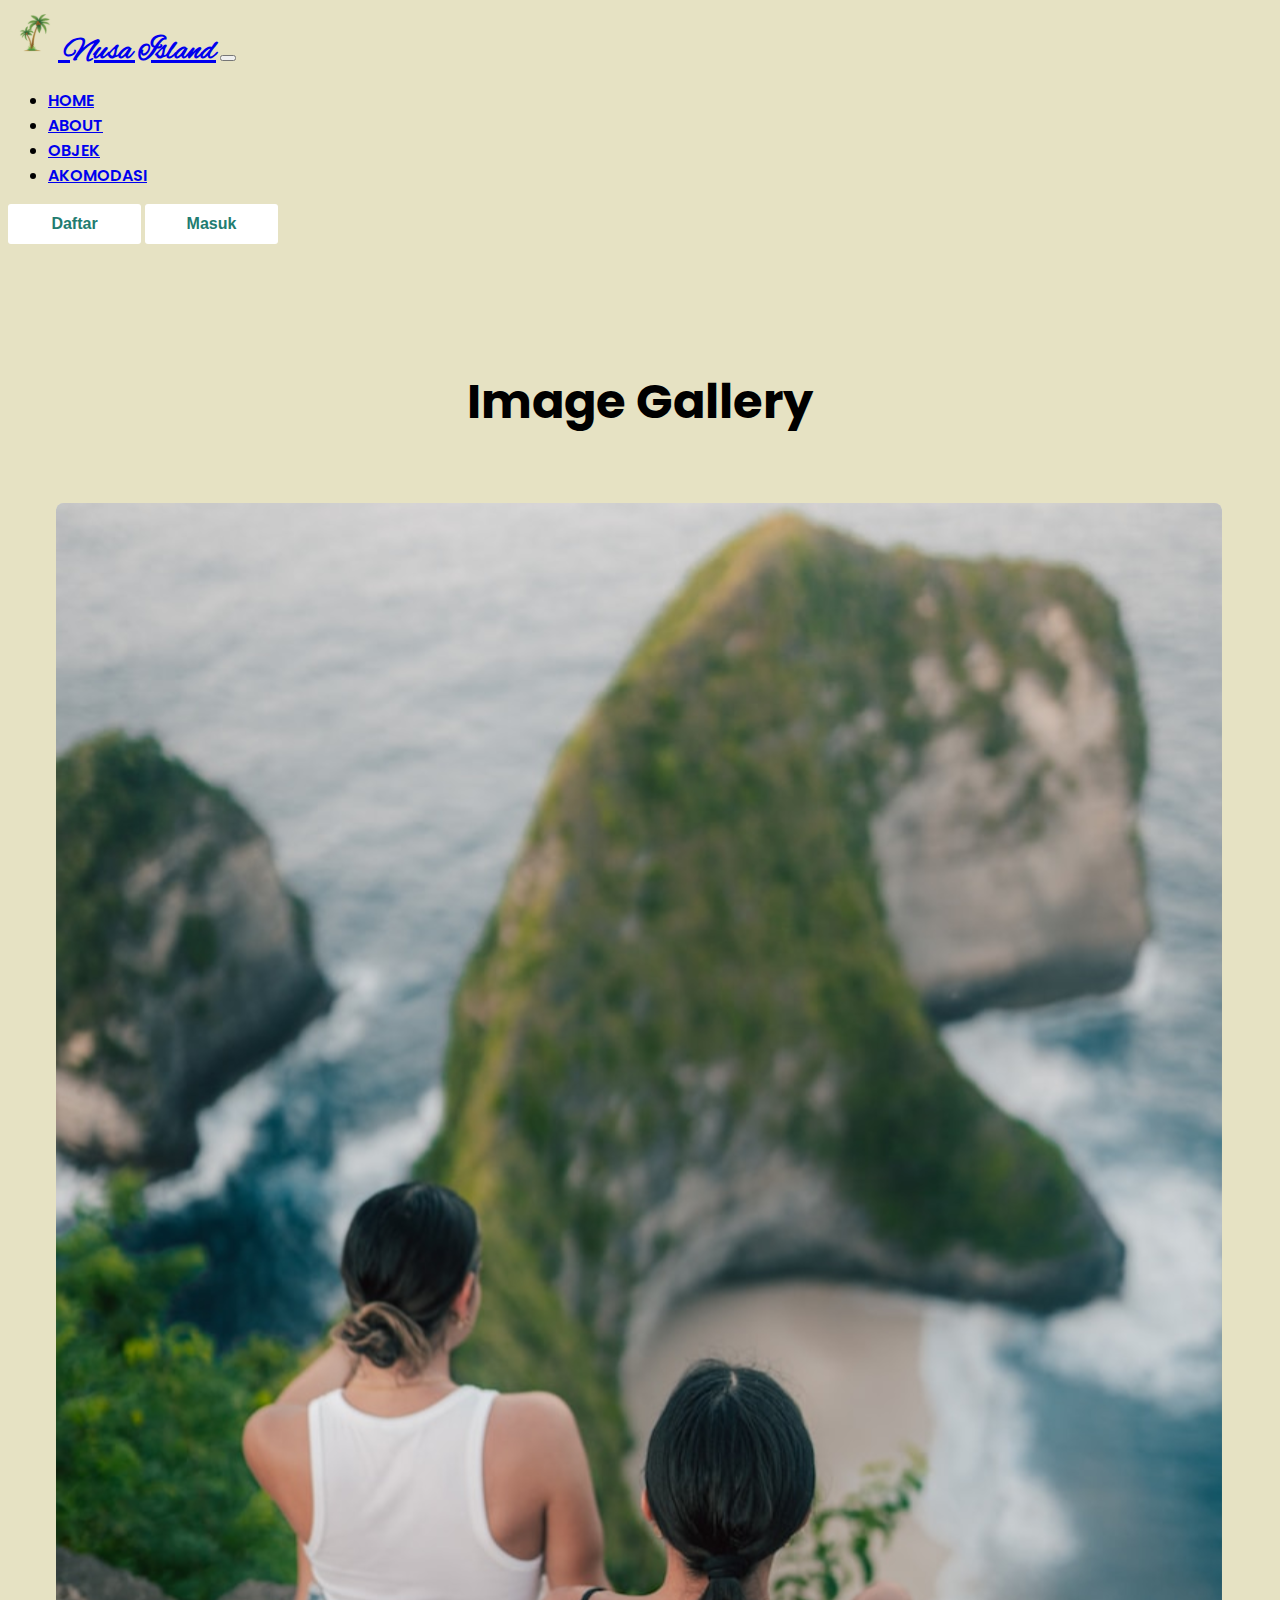
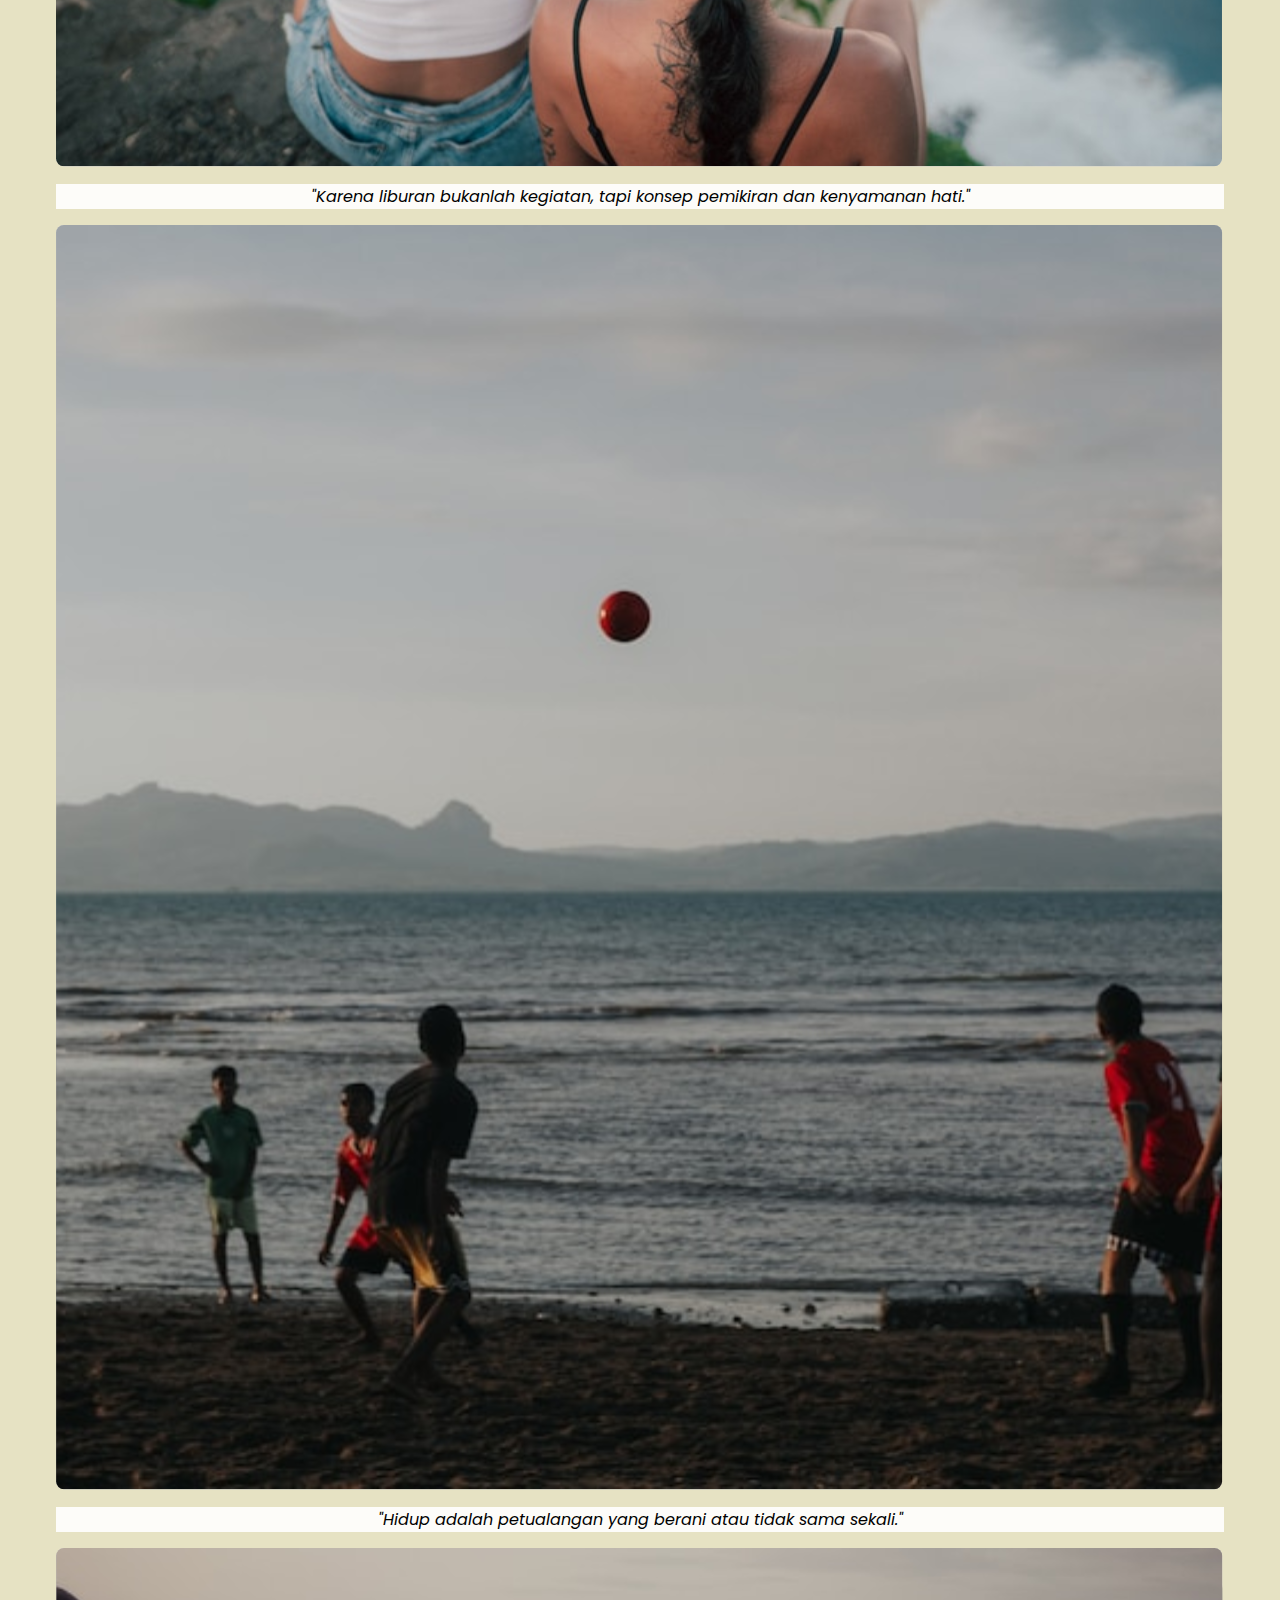
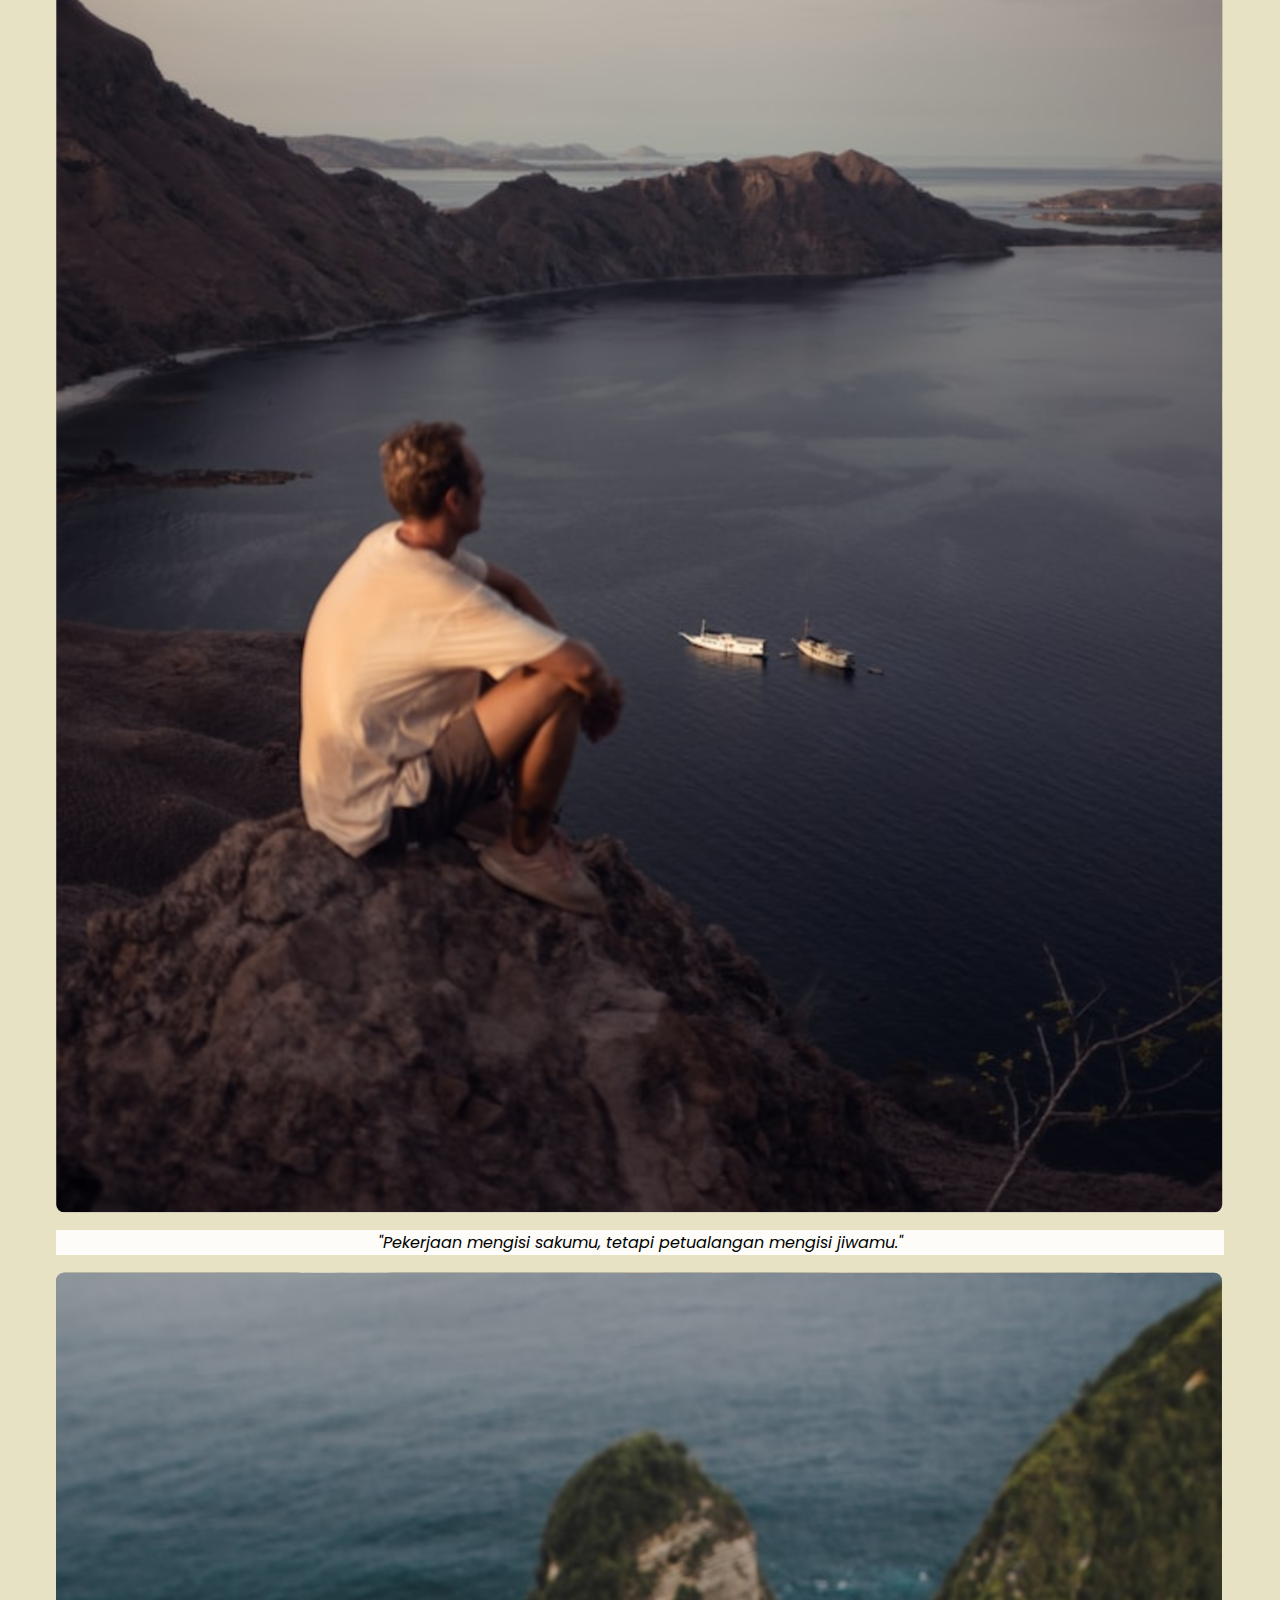
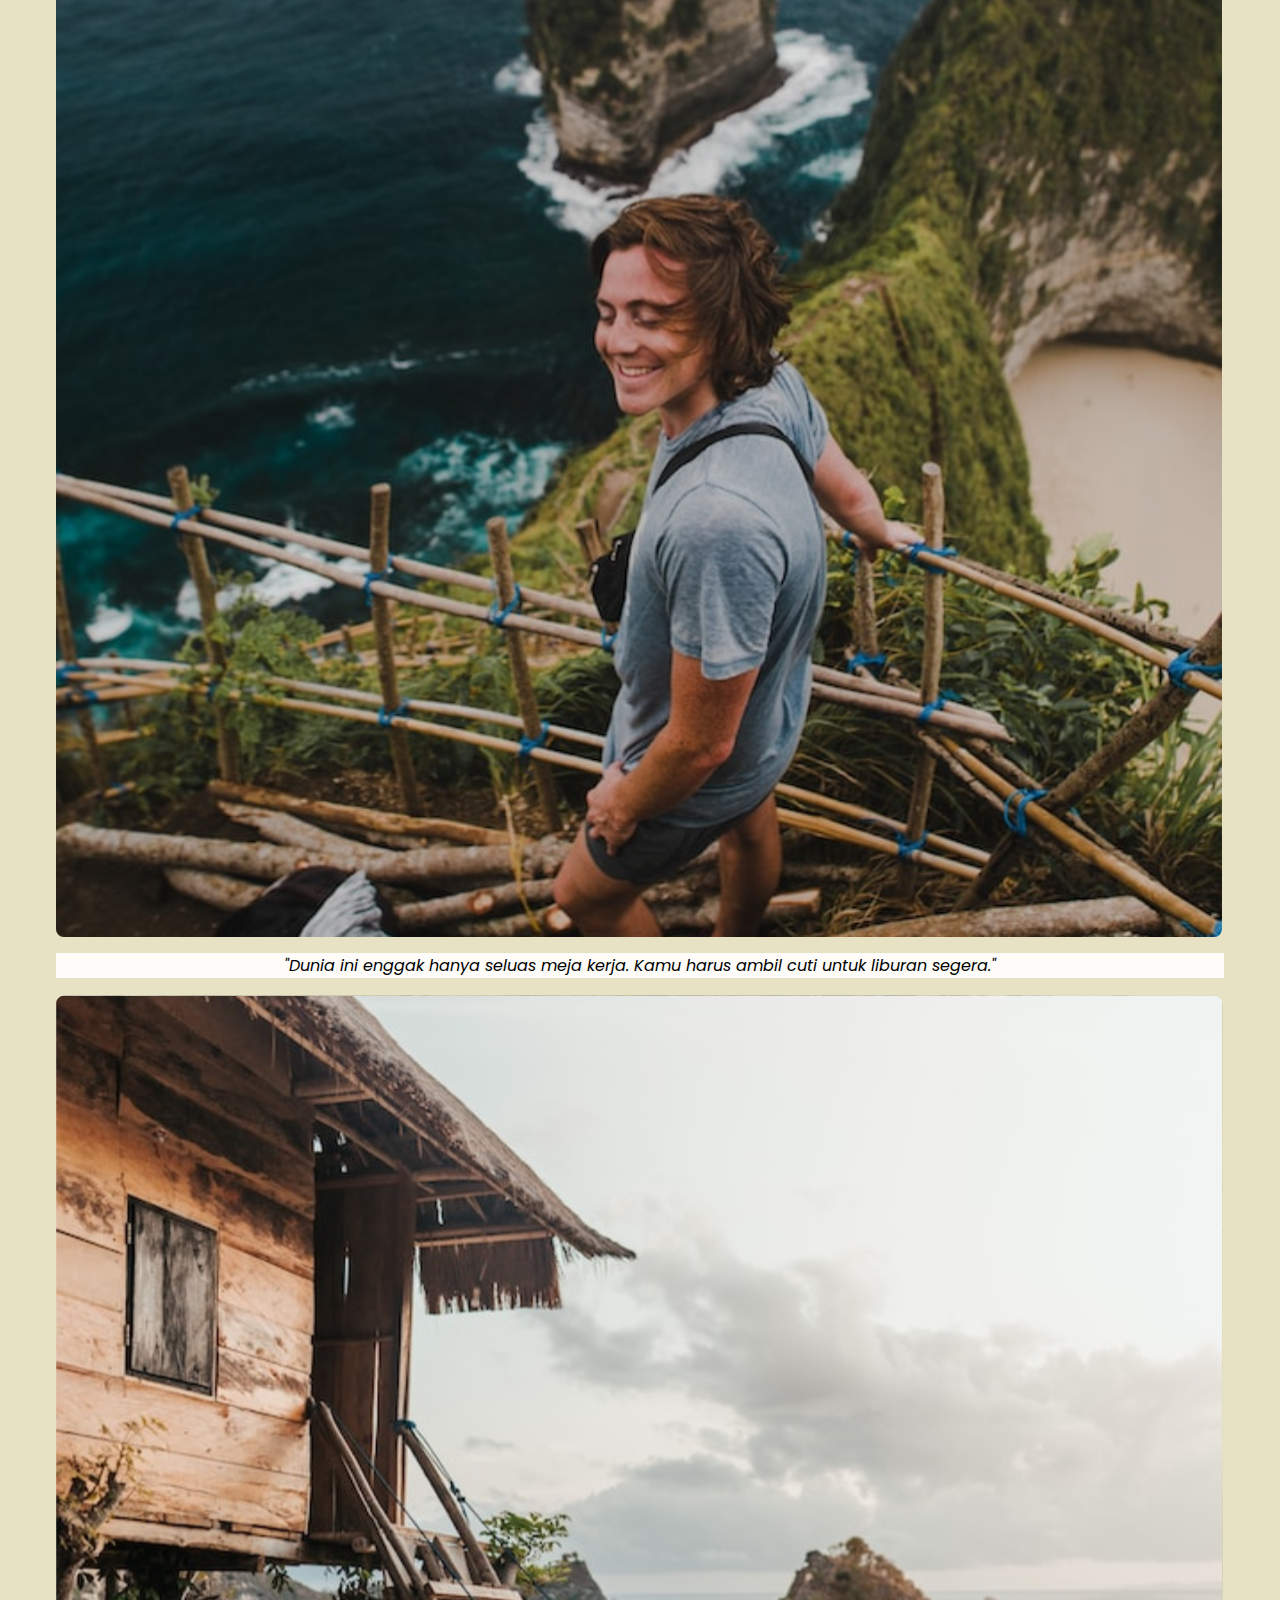
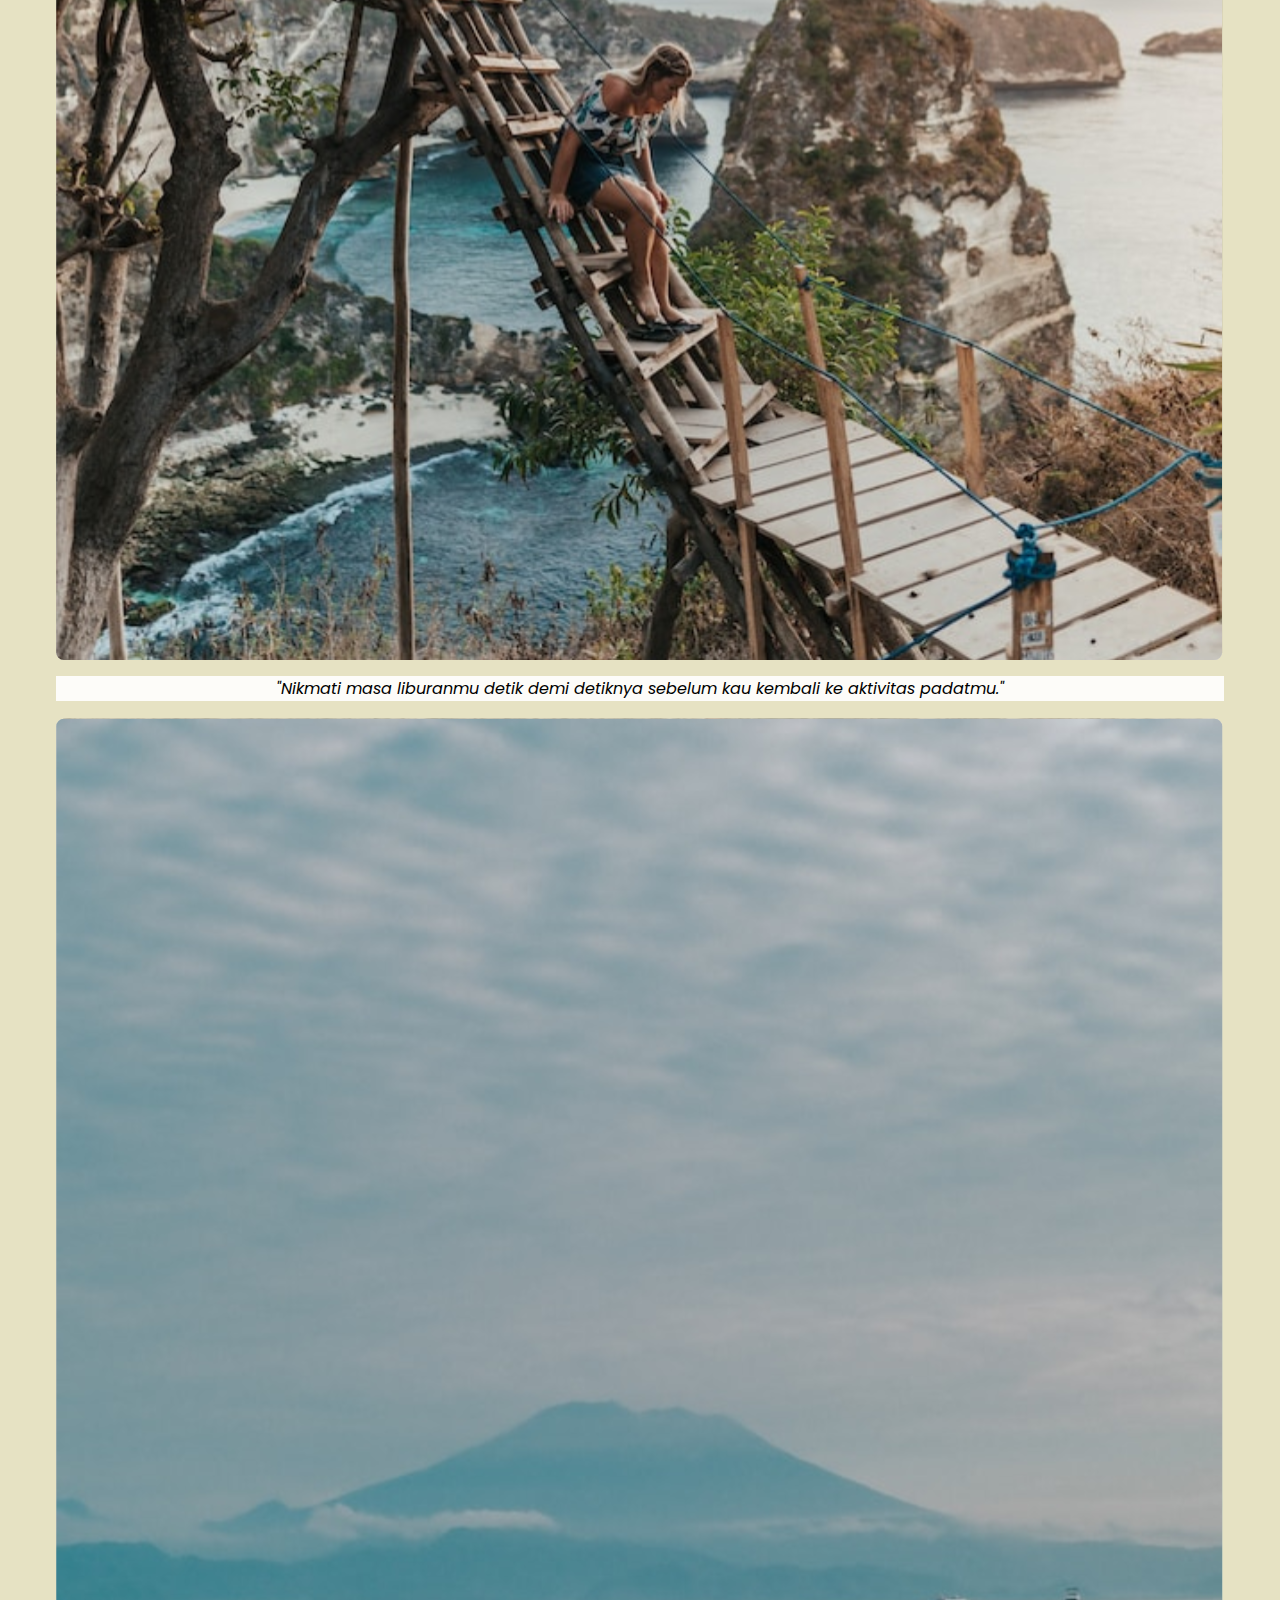
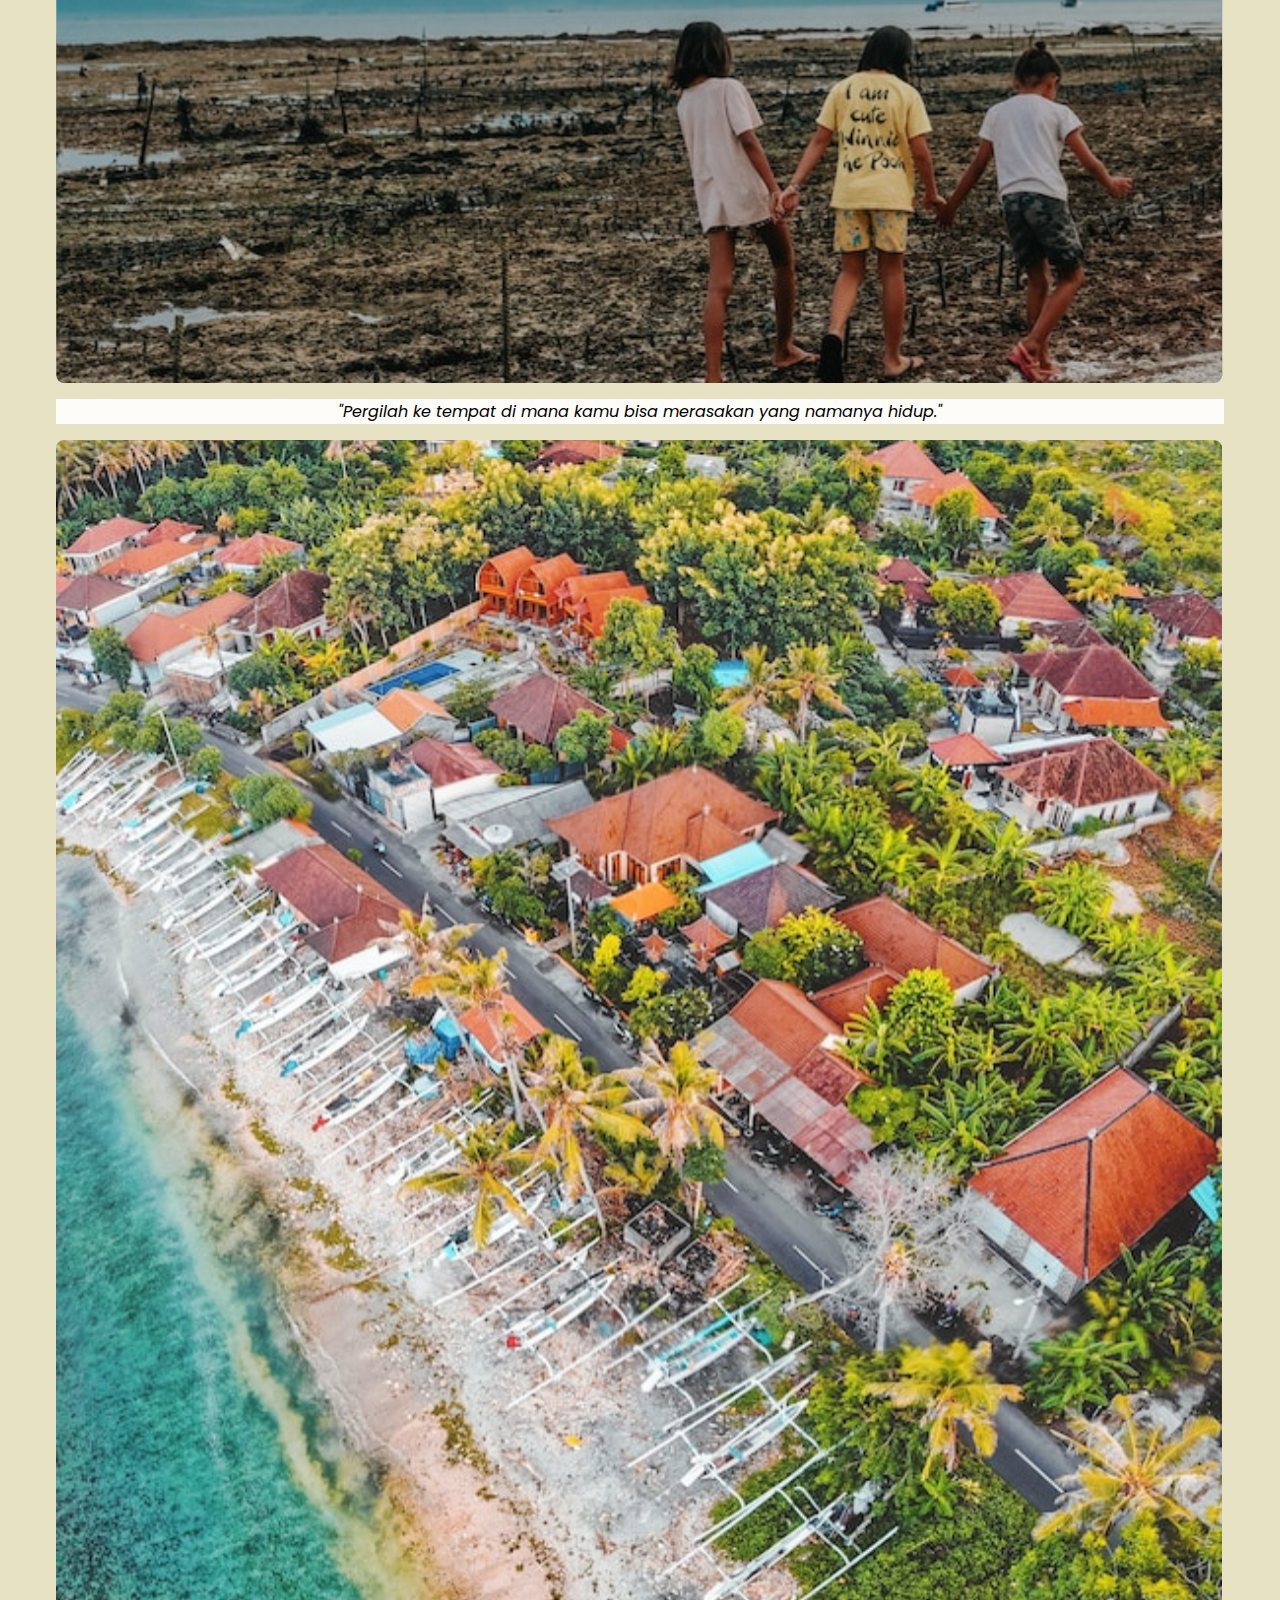
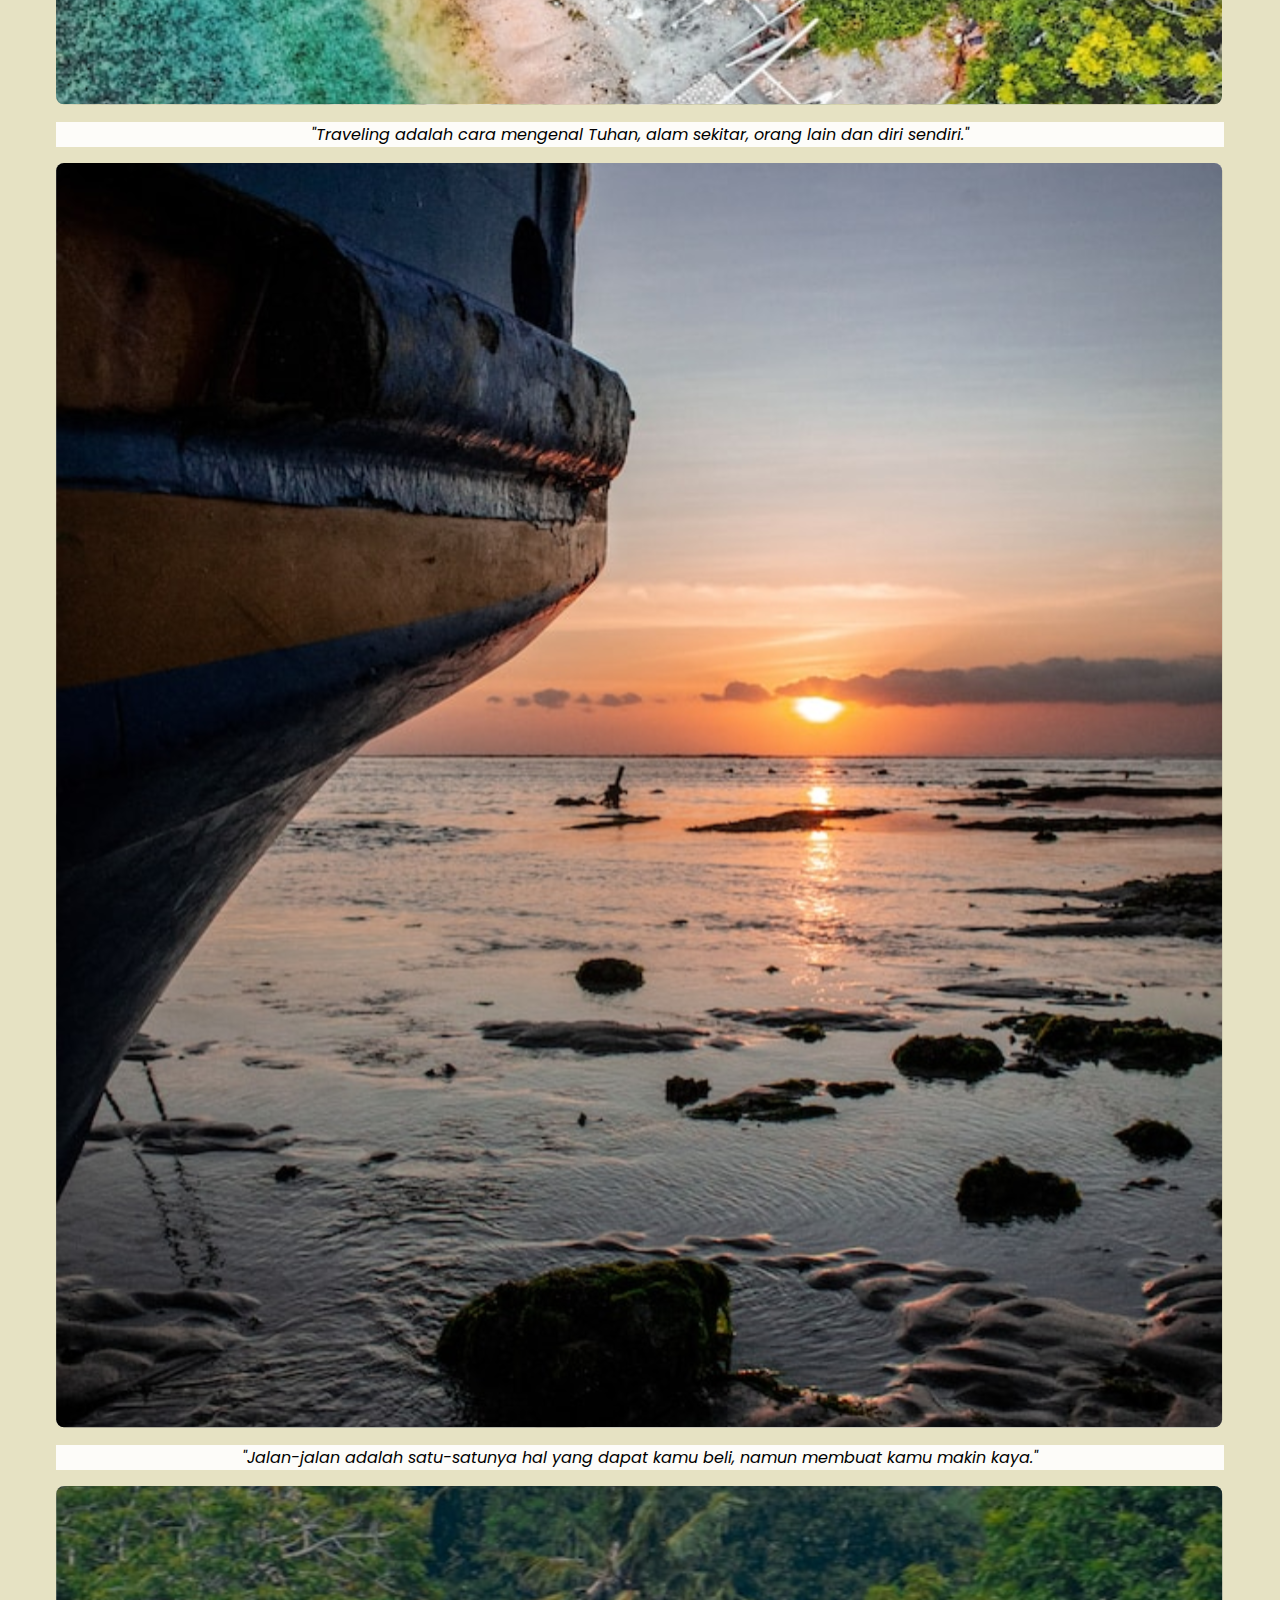
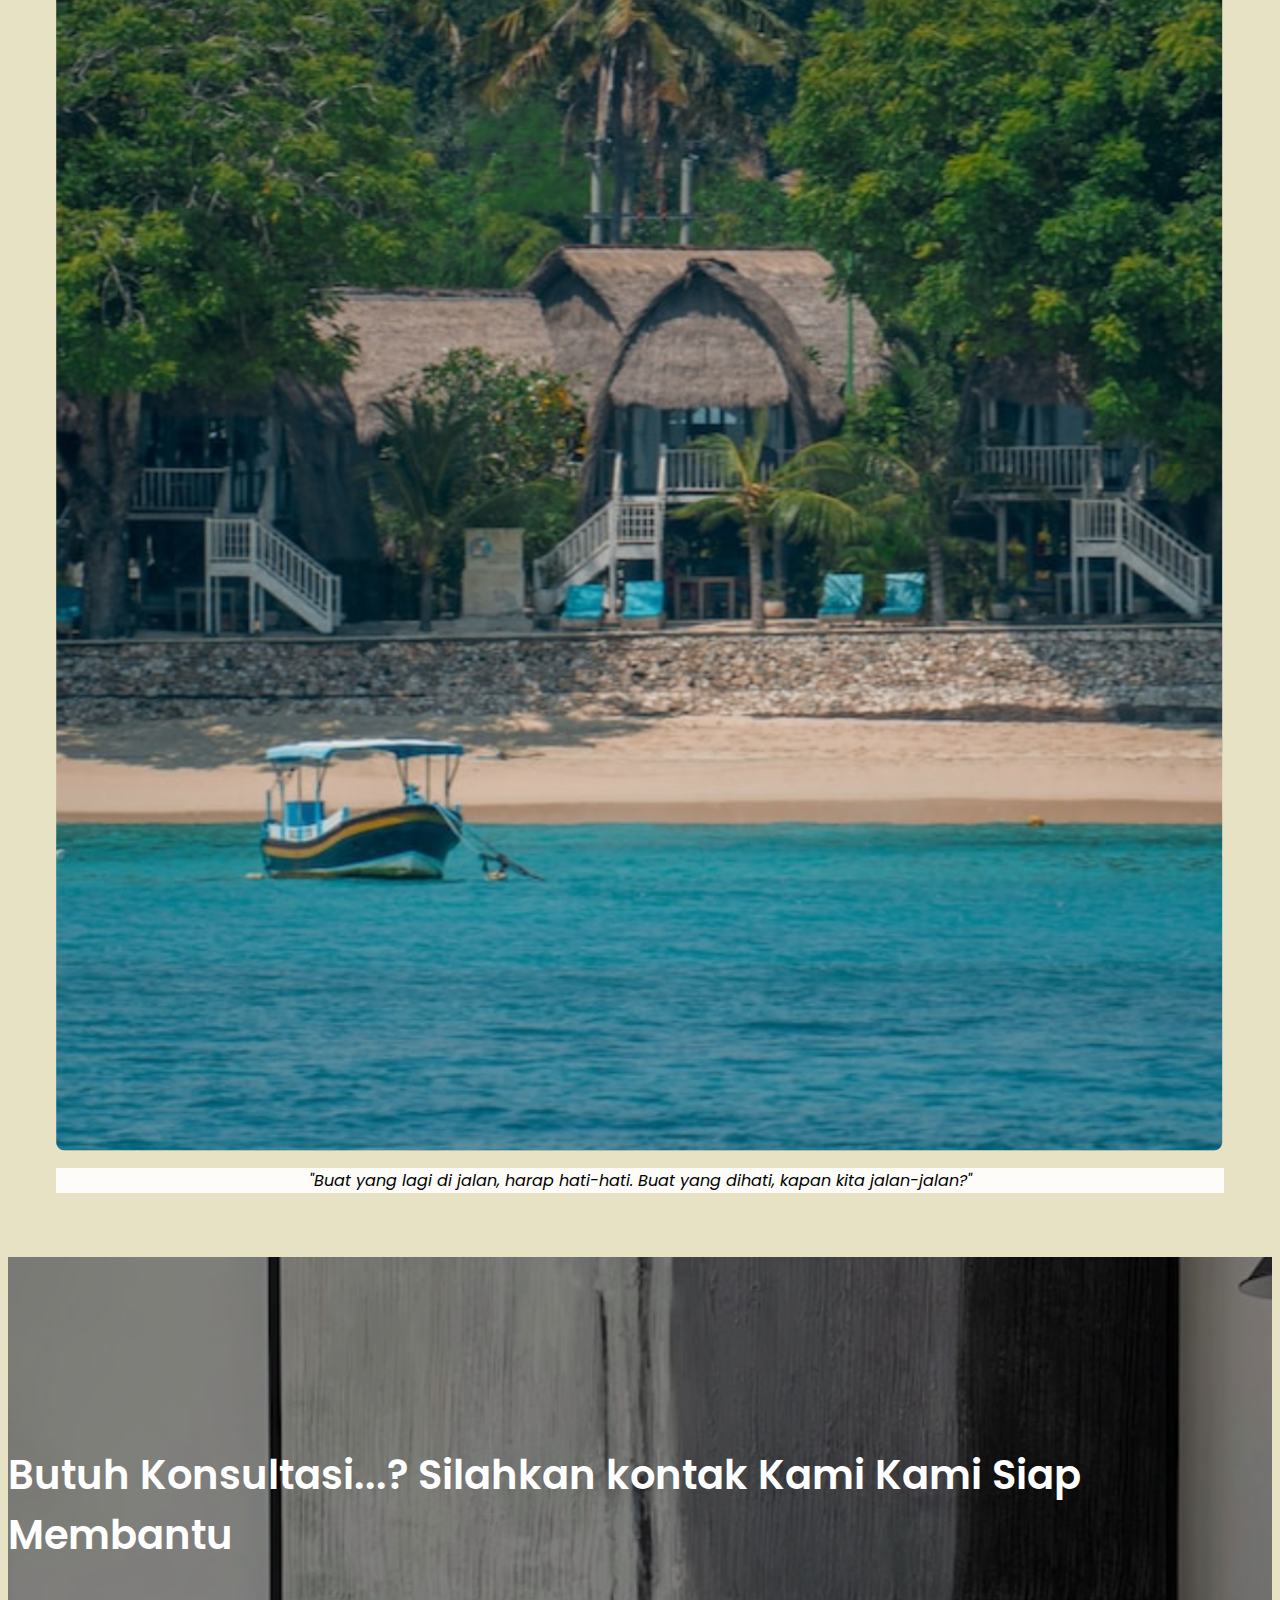
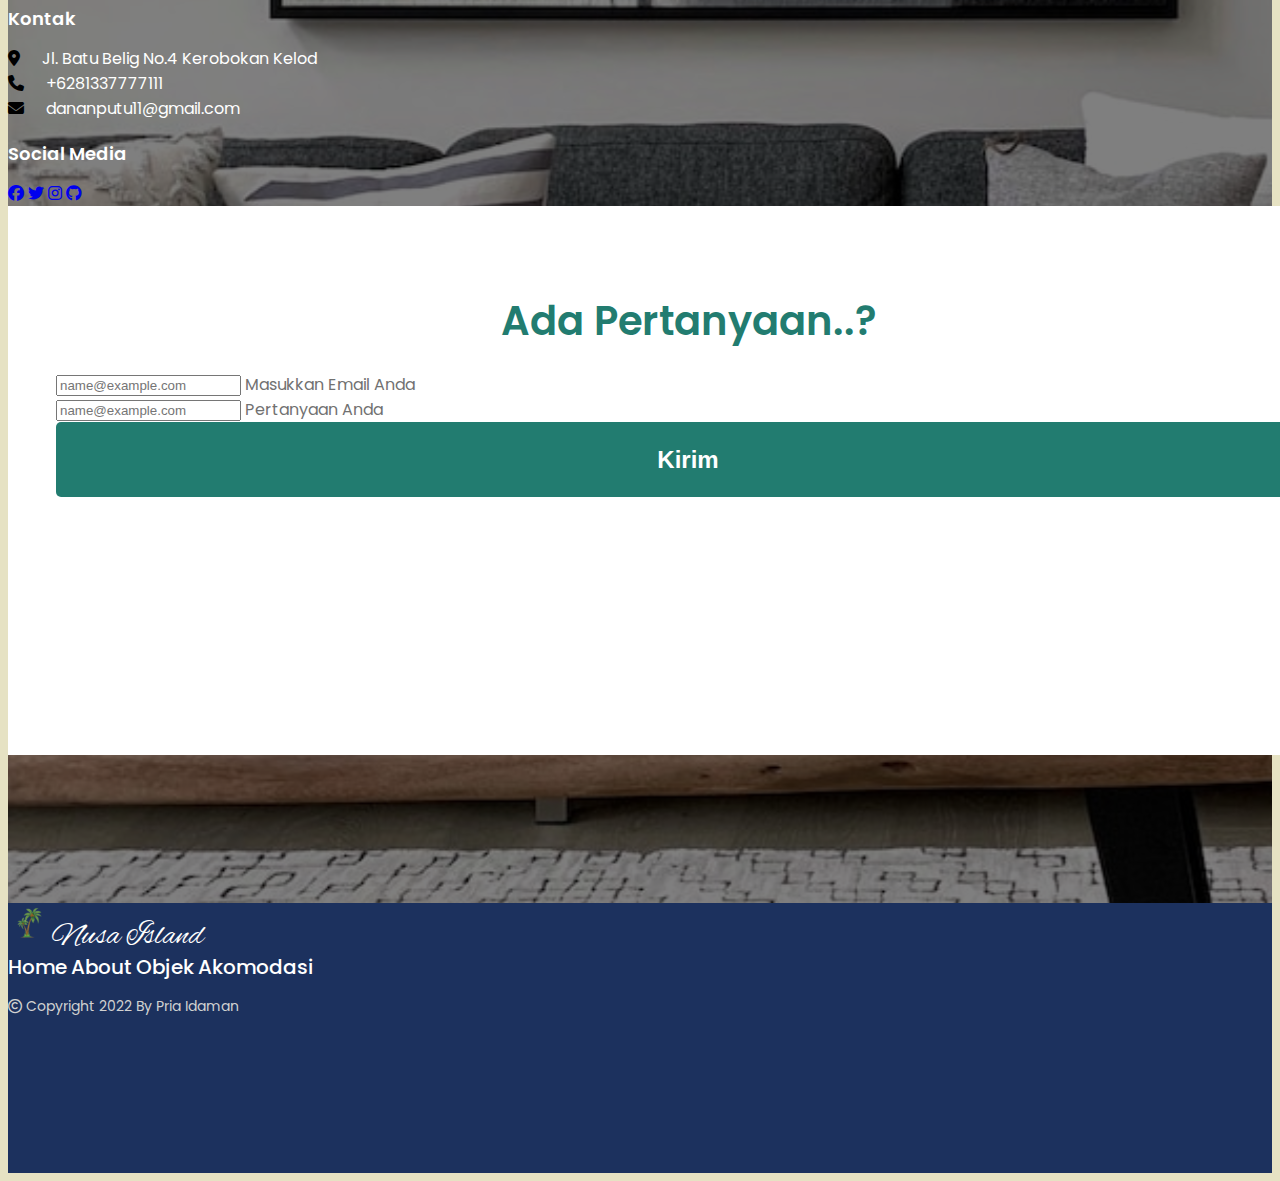
<file: gallery/index.html>
<!DOCTYPE html>
<html lang="en">
<head>
    <meta charset="UTF-8">
    <meta http-equiv="X-UA-Compatible" content="IE=edge">
    <meta name="viewport" content="width=device-width, initial-scale=1.0">

    <!-- Link Bootstrap 5 -->
    <link href="https://cdn.jsdelivr.net/npm/bootstrap@5.0.2/dist/css/bootstrap.min.css" rel="stylesheet" integrity="sha384-EVSTQN3/azprG1Anm3QDgpJLIm9Nao0Yz1ztcQTwFspd3yD65VohhpuuCOmLASjC" crossorigin="anonymous">

    <!-- Link Font -->
    <link rel="preconnect" href="https://fonts.googleapis.com">
    <link rel="preconnect" href="https://fonts.gstatic.com" crossorigin>
    <link href="https://fonts.googleapis.com/css2?family=Alex+Brush&family=Poppins:wght@400;500;600;700&display=swap" rel="stylesheet">

    <!-- Link Responsive -->
    <link rel="stylesheet" href="../css/responsive.css">

    <!-- Link Icon -->
    <link rel="stylesheet" href="https://cdnjs.cloudflare.com/ajax/libs/font-awesome/6.2.1/css/all.min.css">

    <!-- Link Style -->
    <link rel="stylesheet" href="style.css">
    <link rel="icon" type="image/x-icon" href="../img/logo3.svg">
    <!-- Link Jquery -->
    <script src="https://ajax.googleapis.com/ajax/libs/jquery/3.6.1/jquery.min.js"></script>

    <title>Let's Nan</title>
</head>
<body>
    <!-- navbar start -->
    <nav class="navbar navbar-expand-lg navbar-dark bg-transparent position-fixed w-100">
        <div class="container">
          <a class="navbar-brand" href="../index.html" style="font-family: 'Alex Brush', cursive;">
            <img src="../img/logo3.svg" alt="" class="d-inline-block align-items-center me-3">
            Nusa Island</a>
          <button class="navbar-toggler" type="button" data-bs-toggle="collapse" data-bs-target="#navbarNav" aria-controls="navbarNav" aria-expanded="false" aria-label="Toggle navigation">
            <span class="navbar-toggler-icon"></span>
          </button>
          <div class="collapse navbar-collapse" id="navbarNav">
            <ul class="navbar-nav mx-auto">
              <li class="nav-item mx-2">
                <a class="nav-link active" aria-current="page" href="../index.html">HOME</a>
              </li>
              <li class="nav-item mx-2">
                <a class="nav-link active" href="../index.html">ABOUT</a>
              </li>
              <li class="nav-item mx-2">
                <a class="nav-link active" href="#fitur">OBJEK</a>
              </li>
              <li class="nav-item mx-2">
                <a class="nav-link active" href="#rekomendasi">AKOMODASI</a>
              </li>
            </ul>
            <div>
                <button class="button-primary"><a href="../login/index1.html">Daftar</a></button>
                <button class="button-secondary"><a href="../login/index.html">Masuk</a></button>
            </div>
          </div>
        </div>
    </nav>

    <!-- gallery start -->
    <section id="gallery">  
      <div class="container">
        <h1>Image Gallery</h1>
        <div class="row">

          <div class="col-lg-4 col-sm-6">
            <div class="thumbnail">
              <div class="img-container">
                <img src="../img/img1.svg" alt="" class="image">
                <div class="overlay">
                  <p class="caption p-2"><i>"Karena liburan bukanlah kegiatan, tapi konsep pemikiran dan kenyamanan hati."</i></p>
                </div>
              </div>
            </div>
          </div>

          <div class="col-lg-4 col-sm-6">
            <div class="thumbnail">
              <div class="img-container">
                <img src="../img/img2.svg" alt="" class="image">
                <div class="overlay">
                  <p class="caption p-2"><i>"Hidup adalah petualangan yang berani atau tidak sama sekali."</i></p>
                </div>
              </div>
            </div>
          </div>

          <div class="col-lg-4 col-sm-6">
            <div class="thumbnail">
              <div class="img-container">
                <img src="../img/img3.svg" alt="" class="image">
                <div class="overlay">
                  <p class="caption p-2"><i>"Pekerjaan mengisi sakumu, tetapi petualangan mengisi jiwamu."</i></p>
                </div>
              </div>
            </div>
          </div>

          <div class="col-lg-4 col-sm-6">
            <div class="thumbnail">
              <div class="img-container">
                <img src="../img/img4.svg" alt="" class="image">
                <div class="overlay">
                  <p class="caption p-2"><i>"Dunia ini enggak hanya seluas meja kerja. Kamu harus ambil cuti untuk liburan segera."</i></p>
                </div>
              </div>
            </div>
          </div>

          <div class="col-lg-4 col-sm-6">
            <div class="thumbnail">
              <div class="img-container">
                <img src="../img/img5.svg" alt="" class="image">
                <div class="overlay">
                  <p class="caption p-2"><i>"Nikmati masa liburanmu detik demi detiknya sebelum kau kembali ke aktivitas padatmu."</i></p>
                </div>
              </div>
            </div>
          </div>

          <div class="col-lg-4 col-sm-6">
            <div class="thumbnail">
              <div class="img-container">
                <img src="../img/img6.svg" alt="" class="image">
                <div class="overlay">
                  <p class="caption p-2"><i>"Pergilah ke tempat di mana kamu bisa merasakan yang namanya hidup."</i></p>
                </div>
              </div>
            </div>
          </div>

          <div class="col-lg-4 col-sm-6">
            <div class="thumbnail">
              <div class="img-container">
                <img src="../img/img7.svg" alt="" class="image">
                <div class="overlay">
                  <p class="caption p-2"><i>"Traveling adalah cara mengenal Tuhan, alam sekitar, orang lain dan diri sendiri."</i></p>
                </div>
              </div>
            </div>
          </div>

          <div class="col-lg-4 col-sm-6">
            <div class="thumbnail">
              <div class="img-container">
                <img src="../img/img8.svg" alt="" class="image">
                <div class="overlay">
                  <p class="caption p-2"><i>"Jalan-jalan adalah satu-satunya hal yang dapat kamu beli, namun membuat kamu makin kaya."</i></p>
                </div>
              </div>
            </div>
          </div>

          <div class="col-lg-4 col-sm-6">
            <div class="thumbnail">
              <div class="img-container">
                <img src="../img/img9.svg" alt="" class="image">
                <div class="overlay">
                  <p class="caption p-2"><i>"Buat yang lagi di jalan, harap hati-hati. Buat yang dihati, kapan kita jalan-jalan?"</i></p>
                </div>
              </div>
            </div>
          </div>

        </div>
      </div>
    </section>  

      <!-- kontak start -->
      <section id="kontak">
        <div class="container-fluid overlay h-100">
          <div class="container">
            <div class="row">
              <div class="col-md-6">
                <h3>Butuh Konsultasi...?
                    Silahkan kontak Kami
                    Kami Siap Membantu</h3>
                <div class="kontak">
                  <h6>Kontak</h6>
                  <div class="mb-2">
                    <i class="fa-sharp fa-solid fa-location-dot fs-4 text-light"></i>
                    <a href="#">Jl. Batu Belig No.4 Kerobokan Kelod</a>
                  </div>
                  <div class="mb-2">
                    <i class="fa-solid fa-phone fs-4 text-light"></i>
                    <a href="#">+6281337777111</a>
                  </div>
                  <div class="mb-2">
                    <i class="fa-solid fa-envelope fs-4 text-light"></i>
                    <a href="#">dananputu11@gmail.com</a>
                  </div>
                </div>
                <h6>Social Media</h6>
                  <a href="https://www.facebook.com/profile.php?id=100075548855549" class="me-lg-3 me-1"><i class="fa-brands fa-facebook fs-3 text-light"></i></a>
                  <a href="https://twitter.com/PutuDaMar3" class="me-lg-3 me-1"><i class="fa-brands fa-twitter fs-3 text-light"></i></a>
                  <a href="https://www.instagram.com/dananmhrdk_/?hl=id" class="me-lg-3 me-1"><i class="fa-brands fa-instagram fs-3 text-light"></i></a>
                  <a href="https://github.com/PutuDanan" class="me-lg-3 me-1"><i class="fa-brands fa-github fs-3 text-light"></i></a>
              </div>

              <div class="col-md-6">
                <div class="card-kontak w-100">
                  <form>
                    <h2>Ada Pertanyaan..?</h2>
                    <div class="form-floating mb-3">
                      <input type="email" class="form-control" id="floatingInput" placeholder="name@example.com">
                      <label for="floatingInput" class="d-flex align-items-center">Masukkan Email Anda</label>
                    </div>

                    <div class="form-floating mb-3">
                      <input type="text" class="form-control" id="floatingInput" placeholder="name@example.com">
                      <label for="floatingInput" class="d-flex align-items-center">Pertanyaan Anda</label>
                    </div>

                    <button type="submit" class="button-kontak">Kirim</button>
                  </form>
                </div>
              </div>
            </div>
          </div>
        </div>
      </section>

      <!-- footer start-->
      <footer class="d-flex align-items-center position-relative">
        <div class="container-fluid">
          <div class="container">
            <div class="row">
              <div class="col-md-7 d-flex align-items-center justify-content-lg-start justify-content-center">
                <img src="../img/logo3.svg" alt="">
                <a href="../index.html" class="ms-3 logo-nusa" style="font-family: 'Alex Brush', cursive;">Nusa Island</a>
              </div>
              <div class="col-md-5 d-flex justify-content-evenly justify-content-center">
                <a href="../index.html">Home</a>
                <a href="../index.html">About</a>
                <a href="#fitur">Objek</a>
                <a href="#rekomendasi">Akomodasi</a>
              </div>
            </div>
            <div class="row position-absolute copyright start-50 translate-middle">
              <div class="col-12">
                <p class="text-center font-family: 'Poppins', sans-serif;"><i class="fa-regular fa-copyright"></i> Copyright 2022 By Pria Idaman</p>
              </div>
            </div>
          </div>
        </div>
      </footer>


    <!-- Script JS -->
    <script type="text/javascript" src="../script.js"></script>
    
    <!-- Script Bootstrap -->
    <script src="https://cdn.jsdelivr.net/npm/bootstrap@5.0.2/dist/js/bootstrap.bundle.min.js" integrity="sha384-MrcW6ZMFYlzcLA8Nl+NtUVF0sA7MsXsP1UyJoMp4YLEuNSfAP+JcXn/tWtIaxVXM" crossorigin="anonymous"></script>
</body>
</html>
</file>
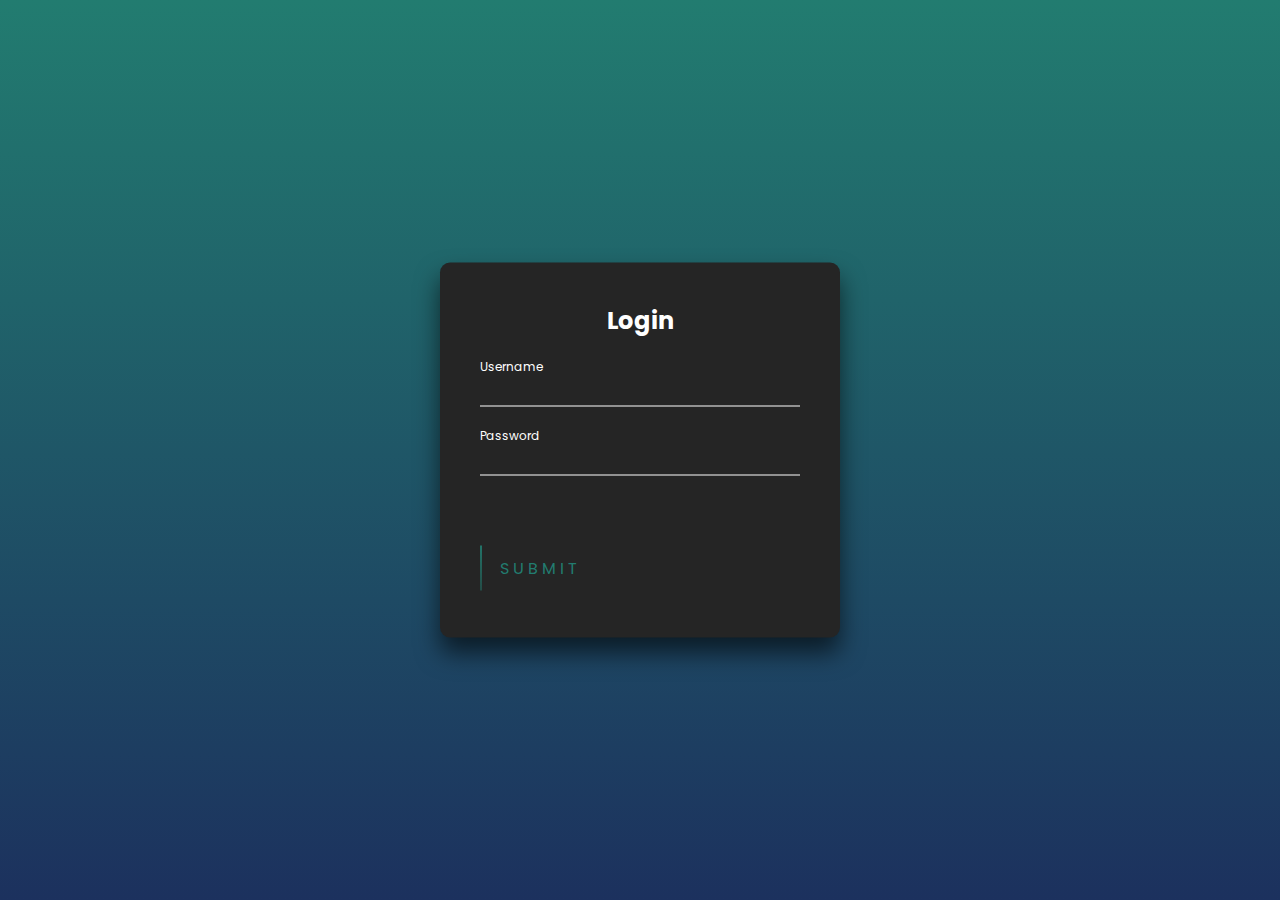
<file: login/index.html>
<!DOCTYPE html>
<html lang="en">
<head>
    <meta charset="UTF-8">
    <meta http-equiv="X-UA-Compatible" content="IE=edge">
    <meta name="viewport" content="width=device-width, initial-scale=1.0">
    <link rel="stylesheet" href="style.css">
    <title>Login Coy</title>
    <link rel="icon" type="image/x-icon" href="../img/logo3.svg">

    <link rel="preconnect" href="https://fonts.googleapis.com">
    <link rel="preconnect" href="https://fonts.gstatic.com" crossorigin>
    <link href="https://fonts.googleapis.com/css2?family=Alex+Brush&family=Poppins:wght@400;500;600;700&display=swap" rel="stylesheet">
</head>
<body>
    <div class="login-box">
        <h2>Login</h2>
        <form>
            <div class="user-box">
                <input type="text">
                <label>Username</label> 
            </div>
            <div class="user-box">
                <input type="password">
                <label>Password</label> 
            </div>
            <a href="../index.html">
                <span></span>
                <span></span>
                <span></span>
                <span></span>
                Submit
            </a>
        </form>
    </div>
</body>
</html>
</file>
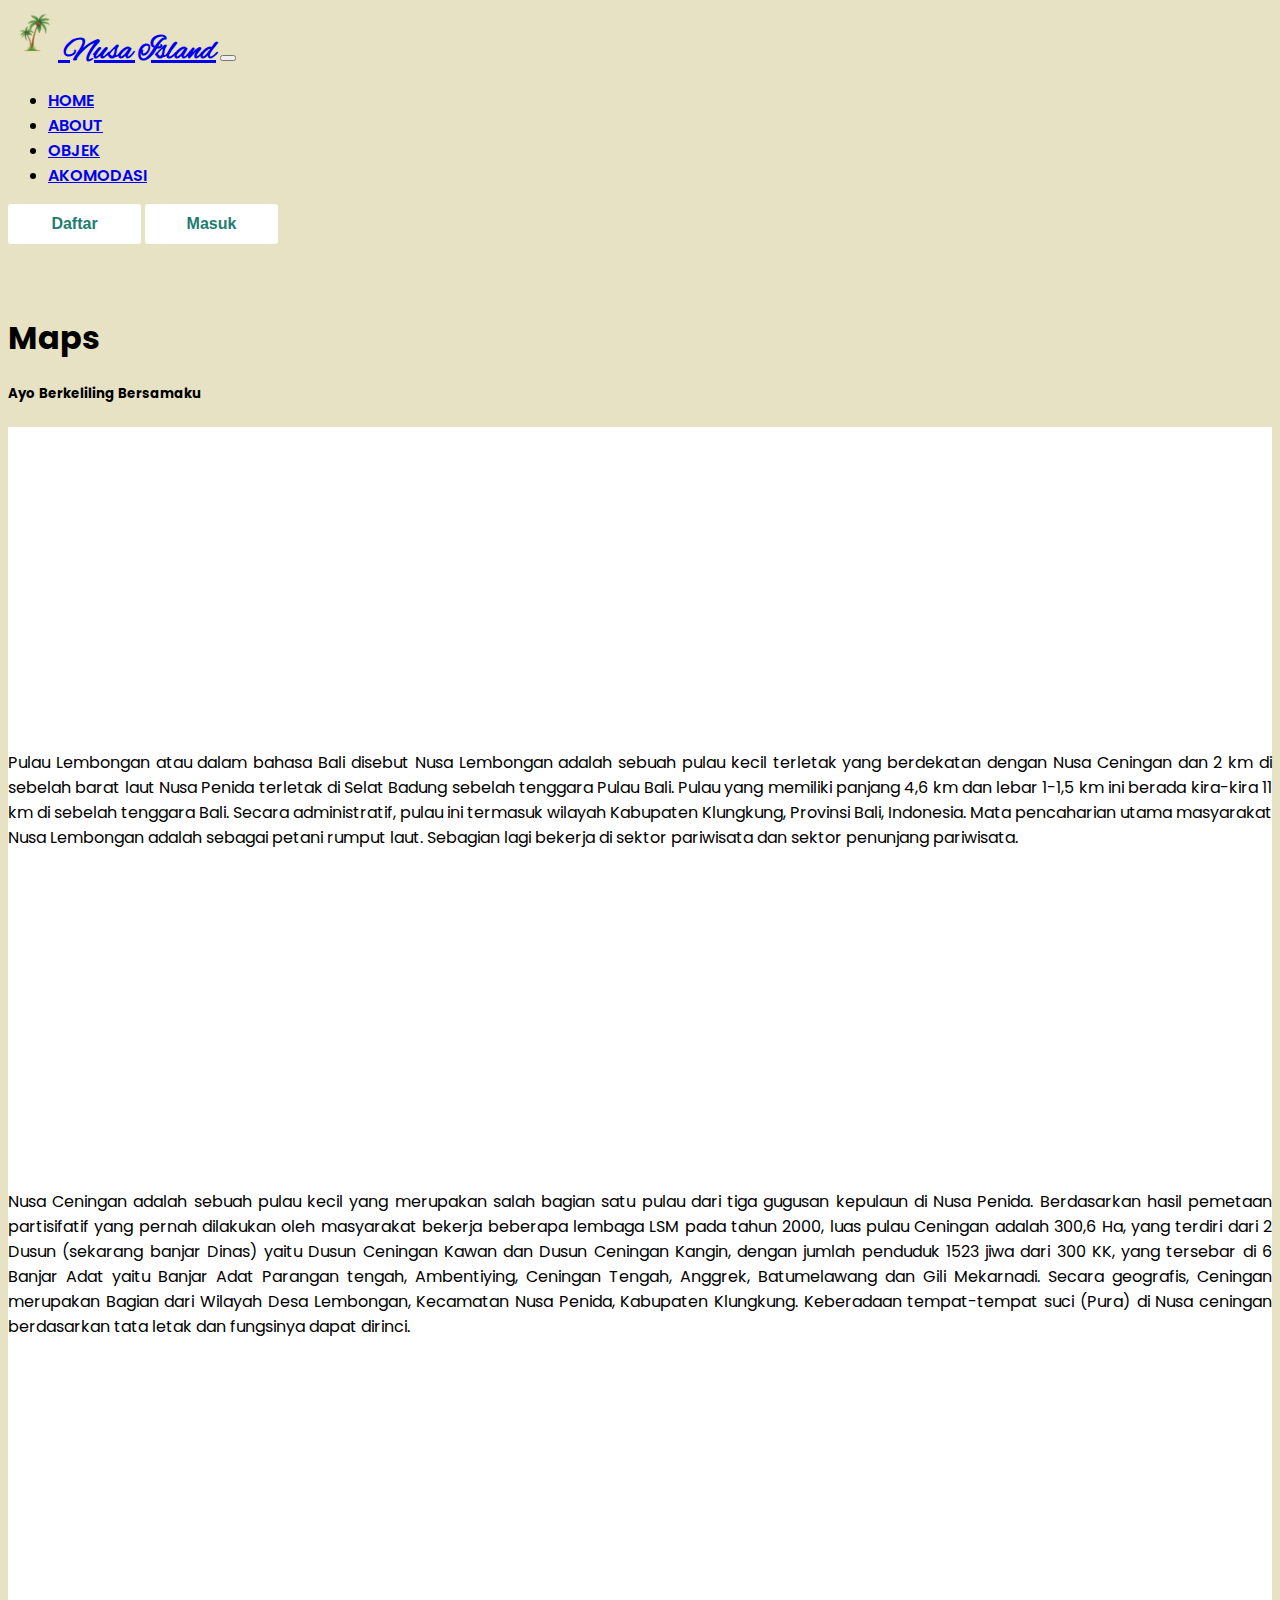
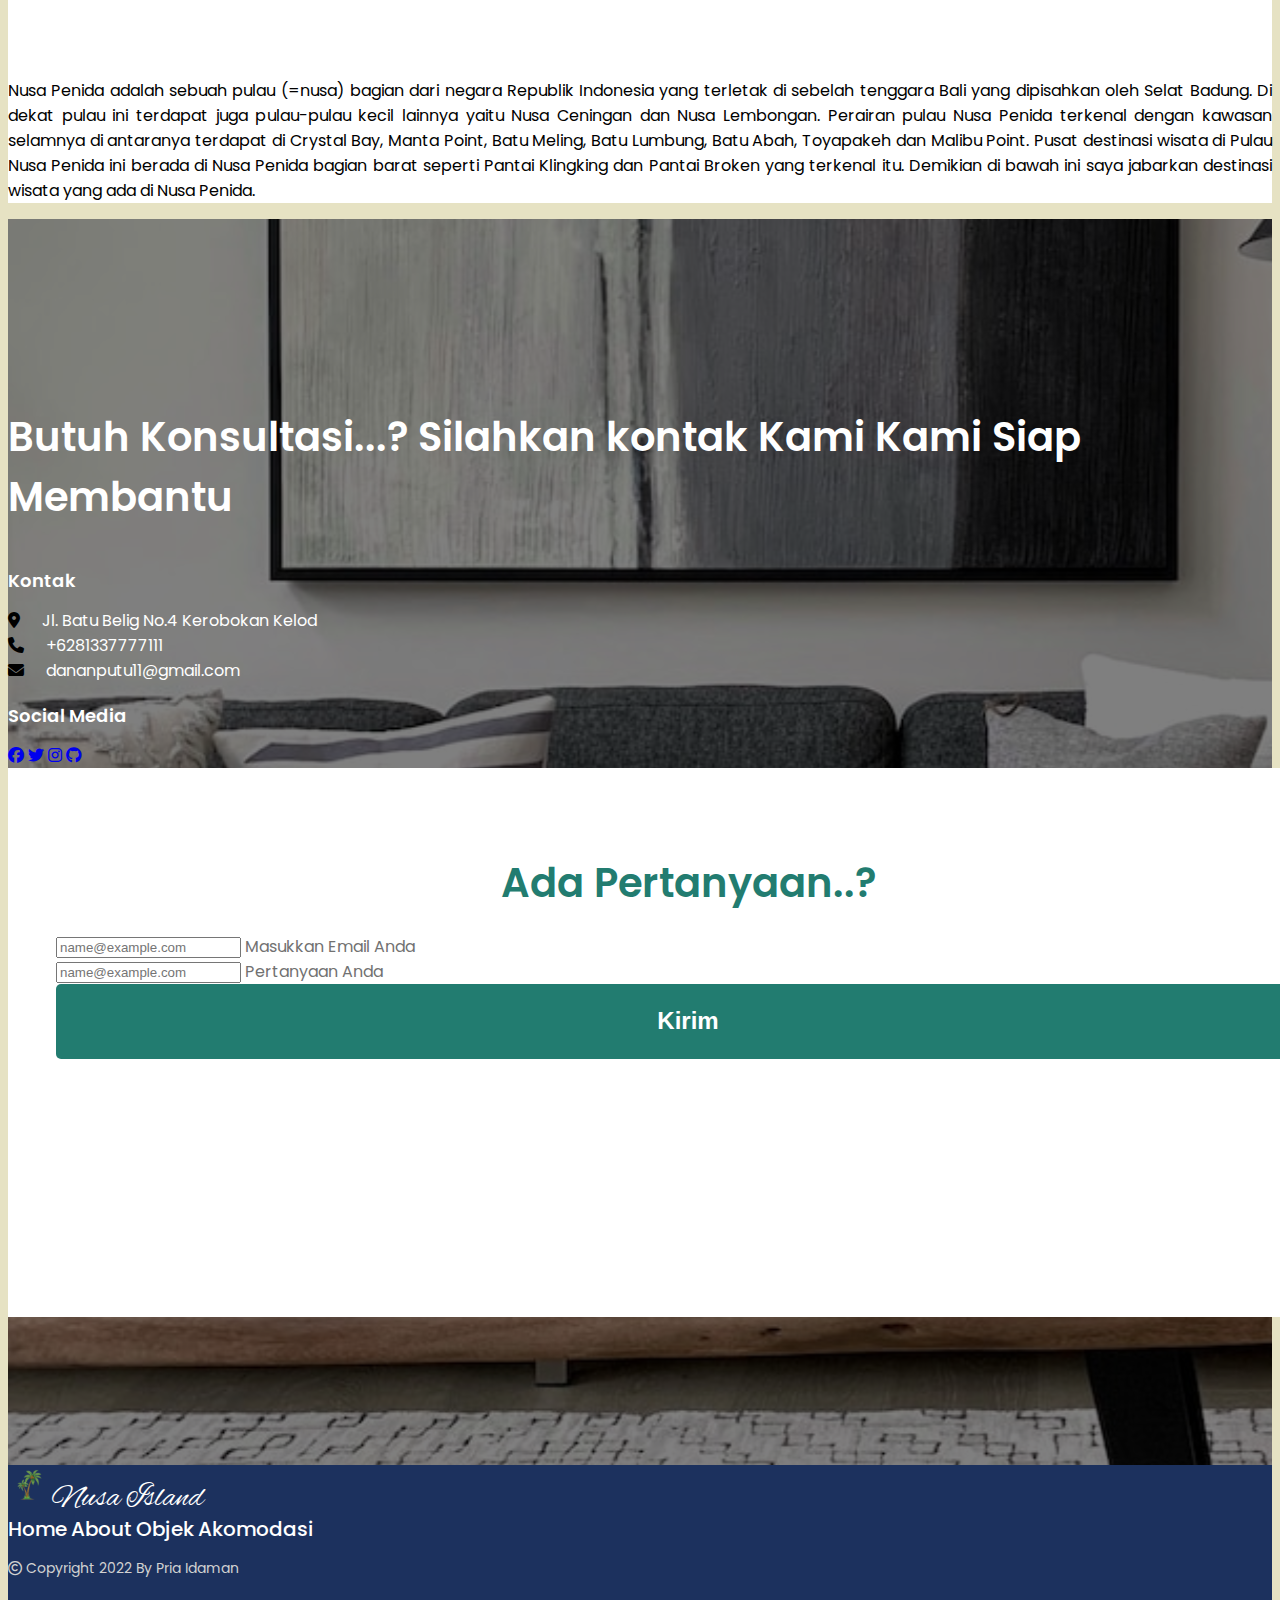
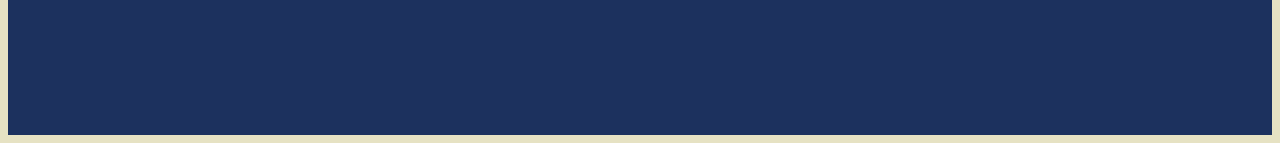
<file: map/index.html>
<!DOCTYPE html>
<html lang="en">
<head>
    <meta charset="UTF-8">
    <meta http-equiv="X-UA-Compatible" content="IE=edge">
    <meta name="viewport" content="width=device-width, initial-scale=1.0">

    <!-- Link Bootstrap 5 -->
    <link href="https://cdn.jsdelivr.net/npm/bootstrap@5.0.2/dist/css/bootstrap.min.css" rel="stylesheet" integrity="sha384-EVSTQN3/azprG1Anm3QDgpJLIm9Nao0Yz1ztcQTwFspd3yD65VohhpuuCOmLASjC" crossorigin="anonymous">

    <!-- Link Font -->
    <link rel="preconnect" href="https://fonts.googleapis.com">
    <link rel="preconnect" href="https://fonts.gstatic.com" crossorigin>
    <link href="https://fonts.googleapis.com/css2?family=Alex+Brush&family=Poppins:wght@400;500;600;700&display=swap" rel="stylesheet">

    <!-- Link Responsive -->
    <link rel="stylesheet" href="../css/responsive.css">

    <!-- Link Icon -->
    <link rel="stylesheet" href="https://cdnjs.cloudflare.com/ajax/libs/font-awesome/6.2.1/css/all.min.css">

    <!-- Link Style -->
    <link rel="stylesheet" href="style.css">
    <link rel="icon" type="image/x-icon" href="../img/logo3.svg">
    <!-- Link Jquery -->
    <script src="https://ajax.googleapis.com/ajax/libs/jquery/3.6.1/jquery.min.js"></script>

    <title>Let's Nan</title>
</head>
<body>
    <!-- navbar start -->
    <nav class="navbar navbar-expand-lg navbar-dark bg-transparent position-fixed w-100">
        <div class="container">
          <a class="navbar-brand" href="../index.html" style="font-family: 'Alex Brush', cursive;">
            <img src="../img/logo3.svg" alt="" class="d-inline-block align-items-center me-3">
            Nusa Island</a>
          <button class="navbar-toggler" type="button" data-bs-toggle="collapse" data-bs-target="#navbarNav" aria-controls="navbarNav" aria-expanded="false" aria-label="Toggle navigation">
            <span class="navbar-toggler-icon"></span>
          </button>
          <div class="collapse navbar-collapse" id="navbarNav">
            <ul class="navbar-nav mx-auto">
              <li class="nav-item mx-2">
                <a class="nav-link active" aria-current="page" href="../index.html">HOME</a>
              </li>
              <li class="nav-item mx-2">
                <a class="nav-link active" href="../index.html">ABOUT</a>
              </li>
              <li class="nav-item mx-2">
                <a class="nav-link active" href="#fitur">OBJEK</a>
              </li>
              <li class="nav-item mx-2">
                <a class="nav-link active" href="#rekomendasi">AKOMODASI</a>
              </li>
            </ul>
            <div>
                <button class="button-primary"><a href="../login/index1.html">Daftar</a></button>
                <button class="button-secondary"><a href="../login/index.html">Masuk</a></button>
            </div>
          </div>
        </div>
      </nav>

      <section id="map" class="mb-5">
        <h1 class="text-center">Maps</h1>
        <h5 class="text-center">Ayo Berkeliling Bersamaku</h5>
        <div class="container p-4">
          <div class="row">
            <div class="col order-last">
              <iframe src="https://www.google.com/maps/embed?pb=!1m18!1m12!1m3!1d31553.071680672736!2d115.43255030705451!3d-8.678808676385005!2m3!1f0!2f0!3f0!3m2!1i1024!2i768!4f13.1!3m3!1m2!1s0x2dd26d9f537b69f3%3A0xdc1b94bd6c67a033!2sNusa%20Lembongan!5e0!3m2!1sid!2sid!4v1674561583244!5m2!1sid!2sid" width="400" height="300" style="border:0;" allowfullscreen="" loading="lazy" referrerpolicy="no-referrer-when-downgrade"></iframe>
              <p>Pulau Lembongan atau dalam bahasa Bali disebut Nusa Lembongan adalah sebuah pulau kecil terletak yang berdekatan dengan Nusa Ceningan dan 2 km di sebelah barat laut Nusa Penida terletak di Selat Badung sebelah tenggara Pulau Bali. Pulau yang memiliki panjang 4,6 km dan lebar 1-1,5 km ini berada kira-kira 11 km di sebelah tenggara Bali. Secara administratif, pulau ini termasuk wilayah Kabupaten Klungkung, Provinsi Bali, Indonesia. Mata pencaharian utama masyarakat Nusa Lembongan adalah sebagai petani rumput laut. Sebagian lagi bekerja di sektor pariwisata dan sektor penunjang pariwisata.</p>
            </div>
            <div class="col">
              <iframe src="https://www.google.com/maps/embed?pb=!1m18!1m12!1m3!1d31551.301662506965!2d115.4338623570725!3d-8.699839677827676!2m3!1f0!2f0!3f0!3m2!1i1024!2i768!4f13.1!3m3!1m2!1s0x2dd26de993ad5cb9%3A0x55fb8b22a9d82720!2sNusa%20Ceningan!5e0!3m2!1sid!2sid!4v1674561614746!5m2!1sid!2sid" width="400" height="300" style="border:0;" allowfullscreen="" loading="lazy" referrerpolicy="no-referrer-when-downgrade"></iframe>
              <p>Nusa Ceningan adalah sebuah pulau kecil yang merupakan salah bagian satu pulau dari tiga gugusan kepulaun di Nusa Penida. Berdasarkan hasil pemetaan partisifatif yang pernah dilakukan oleh masyarakat bekerja beberapa lembaga LSM pada tahun 2000, luas pulau Ceningan adalah 300,6 Ha, yang terdiri dari 2 Dusun (sekarang banjar Dinas) yaitu Dusun Ceningan Kawan dan Dusun Ceningan Kangin, dengan jumlah penduduk 1523 jiwa dari 300 KK, yang tersebar di 6 Banjar Adat yaitu Banjar Adat Parangan tengah, Ambentiying, Ceningan Tengah, Anggrek, Batumelawang dan Gili Mekarnadi. Secara geografis, Ceningan merupakan Bagian dari Wilayah Desa Lembongan, Kecamatan Nusa Penida, Kabupaten Klungkung. Keberadaan tempat-tempat suci (Pura) di Nusa ceningan berdasarkan tata letak dan fungsinya dapat dirinci.</p>
            </div>
            <div class="col order-first">
              <iframe src="https://www.google.com/maps/embed?pb=!1m18!1m12!1m3!1d126189.81153369215!2d115.46759892670119!3d-8.745396891746013!2m3!1f0!2f0!3f0!3m2!1i1024!2i768!4f13.1!3m3!1m2!1s0x2dd271194d1319d3%3A0x5c3a3706b2197b7b!2sNusa%20Penida!5e0!3m2!1sid!2sid!4v1674561653314!5m2!1sid!2sid" width="400" height="300" style="border:0;" allowfullscreen="" loading="lazy" referrerpolicy="no-referrer-when-downgrade"></iframe>
              <p>Nusa Penida adalah sebuah pulau (=nusa) bagian dari negara Republik Indonesia yang terletak di sebelah tenggara Bali yang dipisahkan oleh Selat Badung. Di dekat pulau ini terdapat juga pulau-pulau kecil lainnya yaitu Nusa Ceningan dan Nusa Lembongan. Perairan pulau Nusa Penida terkenal dengan kawasan selamnya di antaranya terdapat di Crystal Bay, Manta Point, Batu Meling, Batu Lumbung, Batu Abah, Toyapakeh dan Malibu Point. Pusat destinasi wisata di Pulau Nusa Penida ini berada di Nusa Penida bagian barat seperti Pantai Klingking dan Pantai Broken yang terkenal itu. Demikian di bawah ini saya jabarkan destinasi wisata yang ada di Nusa Penida.</p>
            </div>
          </div>
        </div>
      </section>

      <!-- kontak start -->
      <section id="kontak">
        <div class="container-fluid overlay h-100">
          <div class="container">
            <div class="row">
              <div class="col-md-6">
                <h3>Butuh Konsultasi...?
                    Silahkan kontak Kami
                    Kami Siap Membantu</h3>
                <div class="kontak">
                  <h6>Kontak</h6>
                  <div class="mb-2">
                    <i class="fa-sharp fa-solid fa-location-dot fs-4 text-light"></i>
                    <a href="#">Jl. Batu Belig No.4 Kerobokan Kelod</a>
                  </div>
                  <div class="mb-2">
                    <i class="fa-solid fa-phone fs-4 text-light"></i>
                    <a href="#">+6281337777111</a>
                  </div>
                  <div class="mb-2">
                    <i class="fa-solid fa-envelope fs-4 text-light"></i>
                    <a href="#">dananputu11@gmail.com</a>
                  </div>
                </div>
                <h6>Social Media</h6>
                  <a href="https://www.facebook.com/profile.php?id=100075548855549" class="me-lg-3 me-1"><i class="fa-brands fa-facebook fs-3 text-light"></i></a>
                  <a href="https://twitter.com/PutuDaMar3" class="me-lg-3 me-1"><i class="fa-brands fa-twitter fs-3 text-light"></i></a>
                  <a href="https://www.instagram.com/dananmhrdk_/?hl=id" class="me-lg-3 me-1"><i class="fa-brands fa-instagram fs-3 text-light"></i></a>
                  <a href="https://github.com/PutuDanan" class="me-lg-3 me-1"><i class="fa-brands fa-github fs-3 text-light"></i></a>
              </div>

              <div class="col-md-6">
                <div class="card-kontak w-100">
                  <form>
                    <h2>Ada Pertanyaan..?</h2>
                    <div class="form-floating mb-3">
                      <input type="email" class="form-control" id="floatingInput" placeholder="name@example.com">
                      <label for="floatingInput" class="d-flex align-items-center">Masukkan Email Anda</label>
                    </div>

                    <div class="form-floating mb-3">
                      <input type="text" class="form-control" id="floatingInput" placeholder="name@example.com">
                      <label for="floatingInput" class="d-flex align-items-center">Pertanyaan Anda</label>
                    </div>

                    <button type="submit" class="button-kontak">Kirim</button>
                  </form>
                </div>
              </div>
            </div>
          </div>
        </div>
      </section>

      <!-- footer start-->
      <footer class="d-flex align-items-center position-relative">
        <div class="container-fluid">
          <div class="container">
            <div class="row">
              <div class="col-md-7 d-flex align-items-center justify-content-lg-start justify-content-center">
                <img src="../img/logo3.svg" alt="">
                <a href="../index.html" class="ms-3 logo-nusa" style="font-family: 'Alex Brush', cursive;">Nusa Island</a>
              </div>
              <div class="col-md-5 d-flex justify-content-evenly justify-content-center">
                <a href="../index.html">Home</a>
                <a href="../index.html">About</a>
                <a href="#fitur">Objek</a>
                <a href="#rekomendasi">Akomodasi</a>
              </div>
            </div>
            <div class="row position-absolute copyright start-50 translate-middle">
              <div class="col-12">
                <p class="text-center font-family: 'Poppins', sans-serif;"><i class="fa-regular fa-copyright"></i> Copyright 2022 By Pria Idaman</p>
              </div>
            </div>
          </div>
        </div>
      </footer>


    <!-- Script JS -->
    <script type="text/javascript" src="../script.js"></script>
    
    <!-- Script Bootstrap -->
    <script src="https://cdn.jsdelivr.net/npm/bootstrap@5.0.2/dist/js/bootstrap.bundle.min.js" integrity="sha384-MrcW6ZMFYlzcLA8Nl+NtUVF0sA7MsXsP1UyJoMp4YLEuNSfAP+JcXn/tWtIaxVXM" crossorigin="anonymous"></script>
</body>
</html>
</file>
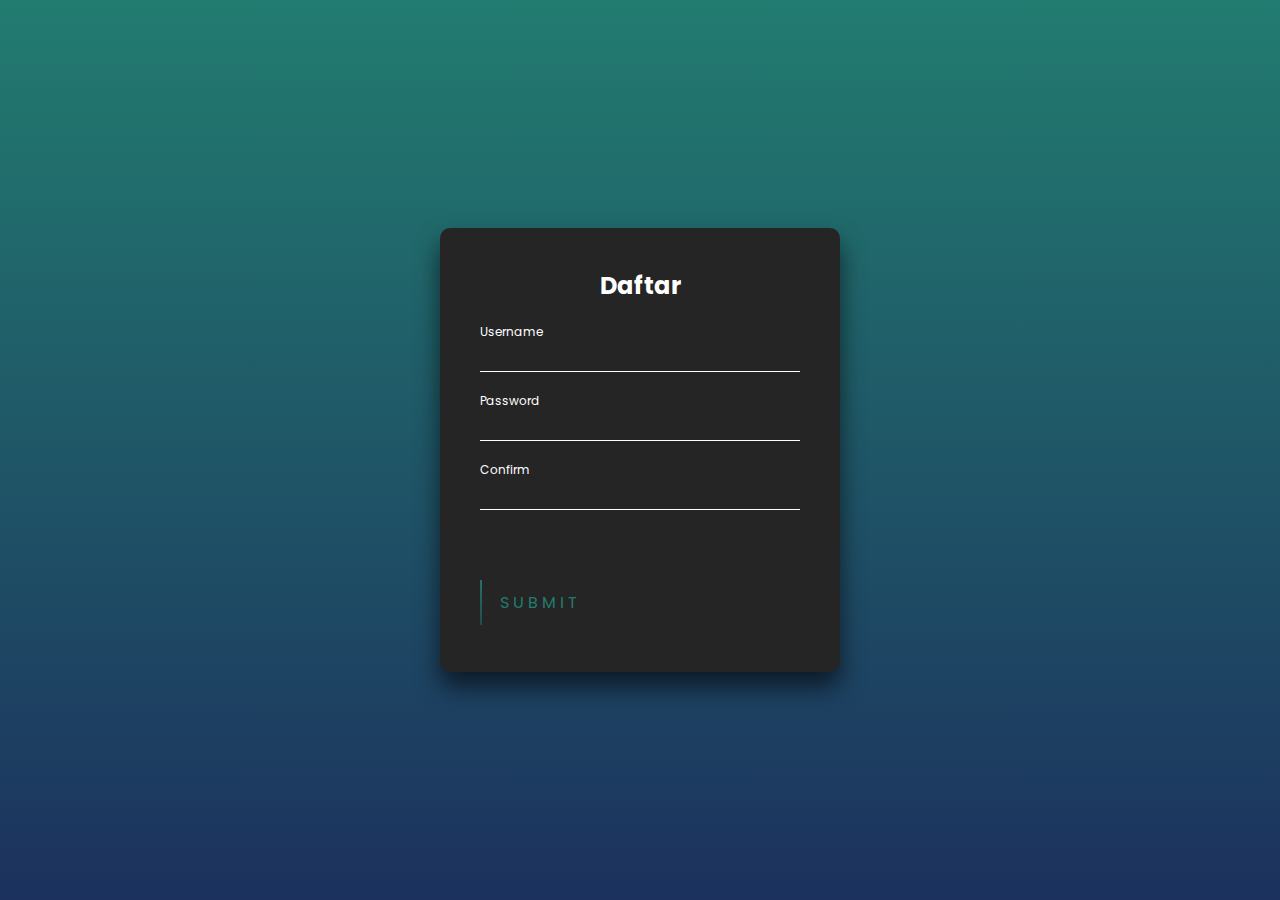
<file: login/index1.html>
<!DOCTYPE html>
<html lang="en">
<head>
    <meta charset="UTF-8">
    <meta http-equiv="X-UA-Compatible" content="IE=edge">
    <meta name="viewport" content="width=device-width, initial-scale=1.0">
    <link rel="stylesheet" href="style.css">
    <title>Daftar Coy</title>
    <link rel="icon" type="image/x-icon" href="../img/logo3.svg">

    <link rel="preconnect" href="https://fonts.googleapis.com">
    <link rel="preconnect" href="https://fonts.gstatic.com" crossorigin>
    <link href="https://fonts.googleapis.com/css2?family=Alex+Brush&family=Poppins:wght@400;500;600;700&display=swap" rel="stylesheet">
</head>
<body>
    <div class="login-box">
        <h2>Daftar</h2>
        <form>
            <div class="user-box">
                <input type="text">
                <label>Username</label> 
            </div>
            <div class="user-box">
                <input type="password">
                <label>Password</label> 
            </div>
            <div class="user-box">
                <input type="password">
                <label>Confirm</label> 
            </div>
            <a href="../index.html">
                <span></span>
                <span></span>
                <span></span>
                <span></span>
                Submit
            </a>
        </form>
    </div>
</body>
</html>
</file>
<file: css/responsive.css>
@media screen and (max-width : 922px) {
    .input-cari .button-secondary {
        width: 120px;
        font-size: 14px;
        border-radius: 0;
    }
    .input-cari .button-primary {
        font-size: 24px;
        border-radius: 0 0 10px 10px !important;
    }
    #rekomendasi {
        margin-top: 100px;
    }
    .button-fitur {
        width: 100%;
    }
    #kontak h3 {
        font-size: 30px;
        width: 100%;
    }
    .card-kontak {
        width: 100%;
        height: auto;
        padding: 52px 48px;
        margin-top: 42px;
    }
    .card-kontak h2 {
        font-size: 32px;
        line-height: 42px;
        margin-bottom: 20px;
    }
    .button-primary {
        display: block;
        width: 100%;
    }
    .button-secondary {
        display: block;
        width: 100%;
    }
    .vid-container video {
        width: 400px;
    }
}

@media screen and (max-width : 576px) {
    .hero-tagline h1 {
        line-height: 52px;
    }
    .img-hero {
        width: 75%;
        height: auto;
    }
    h2 {
        font-size: 34px;
    }
    .sub-title {
        font-size: 16px;
    }
    .card-layanan {
        margin: 15px 0;
    }
    #search h2 {
        font-size: 42px;
        line-height: 52px;
    }
    #search p {
        font-size: 18px;
        line-height: 24px;
    }
    .input-cari .button-secondary {
        width: 50%;
        height: 60px;
        border-radius: 0;
    }
    .input-cari .button-primary {
        height: 60px;
        width: 30%;
        font-size: 20px;
        border-radius: 0;
    }
    .input-cari .form-control {
        height: 60px !important;
    }
    
}

@media screen and (max-width : 350px) {
    
}
</file>
<file: gallery/style.css>
:root {
    --pr-color : #227C70;
}

body {
    font-family: 'Poppins', sans-serif;
    background-color: #E6E2C3;
}

/* navbar */
.navbar {
    z-index: 3;
    top: 0;
}
.nav-color {
    background: var(--pr-color);
    transition: all .2s ease-in;
}
.bg-transparent {
    transition: all .2s ease-in;
}
.navbar-brand {
    font-weight: 700;
    font-size: 32px;
}
.navbar-brand img {
    width: 50px;
}
.img-hero {
    z-index: 1;
}
.nav-link.active {
    font-weight: 600;
    font-size: 16px;
}
button a {
    text-decoration: none;
    color: var(--pr-color);
}
button a:hover {
    color: #1C315E;
}
.button-secondary {
    width: 133px;
    height: 40px;
    background-color: #fff;
    border: none;
    font-size: 16px;
    font-weight: 700;
    border-radius: 3px;
}
.button-primary {
    width: 133px;
    height: 40px;
    background-color: #fff;
    border: none;
    font-size: 16px;
    font-weight: 700;
    border-radius: 3px;
}

/* kontak */
#kontak {
    background-image: url(../img/kontak-bg.svg);
    background-size: cover;
    background-repeat: no-repeat;
}
#kontak .overlay {
    background: rgba(0, 0, 0, 0.5);
}
#kontak .container {
    padding: 148px 0 148px 0;
}
#kontak h3 {
    color: #fff;
    font-size: 40px;
    font-weight: 600;
    line-height: 60px;
}
#kontak h6 {
    color: #fff;
    font-size: 18px;
    font-weight: 600;
    line-height: 27px;
    margin: 19px 0 14px 0;
}
.kontak a {
    color: #fff;
    font-size: 16px;
    line-height: 18px;
    text-decoration: none;
    margin-left: 18px;
}
.card-kontak {
    width: 100%;
    height: 445px;
    background-color: #fff;
    padding: 52px 48px;
}
.card-kontak h2 {
    color: var(--pr-color);
    font-size: 40px;
    font-weight: 600;
    line-height: 60px;
    text-align: center;
    margin-bottom: 21px;
}
.form-controls {
    background: #d9d9d9;
    height: 75px;
}
.form-floating label {
    font-size: 16px;
    line-height: 18px;
    color: #717171;
}
.button-kontak {
    width: 100%;
    height: 75px;
    background: var(--pr-color);
    border: none;
    border-radius: 5px;
    font-size: 24px;
    font-weight: 600;
    line-height: 36px;
    color: #fff;
}

/* footer */
footer {
    width: 100%;
    height: 270px;
    background: #1C315E;
}
.copyright {
    bottom: 1%;
    color: #d1d1d1;
    font-size: 14px;
    line-height: 21px;
}
footer a {
    color: #fff;
    font-size: 20px;
    font-weight: 500;
    line-height: 30px;
    text-decoration: none;
}
footer a:hover {
    color: var(--pr-color);
}
footer img {
    width: 40px;
}

.logo-nusa {
    font-size: 32px;
}

#gallery .container {
    position: relative;
    margin-top: 10px;
    padding: 3rem;
}

#gallery h1 {
    font-size: 3rem;
    padding: 2rem;
    text-align: center;
}
.image {
    display: block;
    width: 100%;
}
.overlay {
    position: relative;
    top: 0;
    bottom: 0;
    left: 0;
    right: 0;
    height: 100%;
    width: 100%;
    transition: .5s ease;
    background-color: rgba(255, 255, 255, 0.9);
}
.caption {
    position: relative;
    font-size: 16px;
    text-align: center;
}
.thumbnail:hover {
    transform: translateY(-4px);
}
.img-container:hover .overlay {
    opacity: 1;
}
</file>
<file: login/style.css>
:root {
    --pr-color : #227C70;
}
html {
    height: 100%;
}
body {
    margin: 0;
    padding: 0;
    font-family: 'Poppins', sans-serif;
    background: linear-gradient(var(--pr-color), #1C315E);
}
.login-box {
    position: absolute;
    top: 50%;
    left: 50%;
    width: 400px;
    padding: 40px;
    transform: translate(-50%, -50%);
    background: #252525;
    box-sizing: border-box;
    box-shadow: 0 15px 25px rgba(0, 0, 0, .6);
    border-radius: 10px;
}
.login-box h2 {
    margin: 0 0 30px;
    padding: 0;
    color: #fff;
    text-align: center;
}
.login-box .user-box {
    position: relative;
}
.login-box .user-box input {
    width: 100%;
    padding: 10px 0;
    font-size: 16px;
    color: #fff;
    margin-bottom: 30px;
    border: none;
    border-bottom: 1px solid #fff;
    outline: none;
    background: transparent;
}
.login-box .user-box label {
    position: absolute;
    top: 0;
    left: 0;
    padding: 10px 0;
    font-size: 16px;
    color: #fff;
    pointer-events: none;
    transition: .5s;
}
.login-box .user-box input:focus ~ label,
.login-box .user-box input:valid ~ label {
    top: -20px;
    left: 0;
    color: #fff;
    font-size: 12px;
}
.login-box form a {
    position: relative;
    display: inline-block;
    padding: 10px 20px;
    color: var(--pr-color);
    font-size: 16px;
    text-decoration: none;
    text-transform: uppercase;
    overflow: hidden;
    transition: .5s;
    margin-top: 40px;
    letter-spacing: 4px;
}
.login-box a:hover {
    background-color: var(--pr-color);
    color: #fff;
    border-radius: 5px;
    box-shadow: 0 0 5px var(--pr-color)
                0 0 25px var(--pr-color)
                0 0 50px var(--pr-color)
                0 0 100px var(--pr-color);
}
.login-box a span {
    position: absolute;
    display: block;
}
.login-box a span:nth-child(1) {
    top: 0;
    left: -100%;
    width: 100%;
    height: 2px;
    background: linear-gradient(90deg, transparent, var(--pr-color));
    animation: btn-anim1 1s linear infinite;
}
@keyframes btn-anim1 {
    0% {
        left: -100%;
    }
    50%, 100% {
        left: 100%;
    }
}
.login-box a span:nth-child(2) {
    top: -100%;
    right: 0;
    width: 2px;
    height: 100%;
    background: linear-gradient(180deg, transparent, var(--pr-color));
    animation: btn-anim2 1s linear infinite;
    animation-delay: .25s;
}
@keyframes btn-anim2 {
    0% {
        top: -100%;
    }
    50%, 100% {
        top: 100%;
    }
}
.login-box a span:nth-child(3) {
    bottom: 0;
    right: -100%;
    width: 100%;
    height: 2px;
    background: linear-gradient(270deg, transparent, var(--pr-color));
    animation: btn-anim3 1s linear infinite;
    animation-delay: .5s;
}
@keyframes btn-anim3 {
    0% {
        right: -100%;
    }
    50%, 100% {
        right: 100%;
    }
}
.login-box a span:nth-child(4) {
    bottom: -100%;
    left: 0;
    width: 2px;
    height: 100px;
    background: linear-gradient(360deg, transparent, var(--pr-color));
    animation: btn-anim4 1s linear infinite;
    animation-delay: .75s;
}
@keyframes btn-anim4 {
    0% {
        bottom: -100%;
    }
    50%, 100% {
        bottom: 100%;
    }
}
</file>
<file: map/style.css>
:root {
    --pr-color : #227C70;
}

body {
    font-family: 'Poppins', sans-serif;
    background-color: #E6E2C3;
}

/* navbar */
.navbar {
    z-index: 3;
    top: 0;
}
.nav-color {
    background: var(--pr-color);
    transition: all .2s ease-in;
}
.bg-transparent {
    transition: all .2s ease-in;
}
.navbar-brand {
    font-weight: 700;
    font-size: 32px;
}
.navbar-brand img {
    width: 50px;
}
.img-hero {
    z-index: 1;
}
.nav-link.active {
    font-weight: 600;
    font-size: 16px;
}
button a {
    text-decoration: none;
    color: var(--pr-color);
}
button a:hover {
    color: #1C315E;
}
.button-secondary {
    width: 133px;
    height: 40px;
    background-color: #fff;
    border: none;
    font-size: 16px;
    font-weight: 700;
    border-radius: 3px;
}
.button-primary {
    width: 133px;
    height: 40px;
    background-color: #fff;
    border: none;
    font-size: 16px;
    font-weight: 700;
    border-radius: 3px;
}

/* kontak */
#kontak {
    background-image: url(../img/kontak-bg.svg);
    background-size: cover;
    background-repeat: no-repeat;
}
#kontak .overlay {
    background: rgba(0, 0, 0, 0.5);
}
#kontak .container {
    padding: 148px 0 148px 0;
}
#kontak h3 {
    color: #fff;
    font-size: 40px;
    font-weight: 600;
    line-height: 60px;
}
#kontak h6 {
    color: #fff;
    font-size: 18px;
    font-weight: 600;
    line-height: 27px;
    margin: 19px 0 14px 0;
}
.kontak a {
    color: #fff;
    font-size: 16px;
    line-height: 18px;
    text-decoration: none;
    margin-left: 18px;
}
.card-kontak {
    width: 100%;
    height: 445px;
    background-color: #fff;
    padding: 52px 48px;
}
.card-kontak h2 {
    color: var(--pr-color);
    font-size: 40px;
    font-weight: 600;
    line-height: 60px;
    text-align: center;
    margin-bottom: 21px;
}
.form-controls {
    background: #d9d9d9;
    height: 75px;
}
.form-floating label {
    font-size: 16px;
    line-height: 18px;
    color: #717171;
}
.button-kontak {
    width: 100%;
    height: 75px;
    background: var(--pr-color);
    border: none;
    border-radius: 5px;
    font-size: 24px;
    font-weight: 600;
    line-height: 36px;
    color: #fff;
}

/* footer */
footer {
    width: 100%;
    height: 270px;
    background: #1C315E;
}
.copyright {
    bottom: 1%;
    color: #d1d1d1;
    font-size: 14px;
    line-height: 21px;
}
footer a {
    color: #fff;
    font-size: 20px;
    font-weight: 500;
    line-height: 30px;
    text-decoration: none;
}
footer a:hover {
    color: var(--pr-color);
}
footer img {
    width: 40px;
}

.logo-nusa {
    font-size: 32px;
}
#map {
    margin-top: 70px;
}

#map p {
    text-align: justify;
}
#map .container {
    background-color: #fff;
}
</file>
